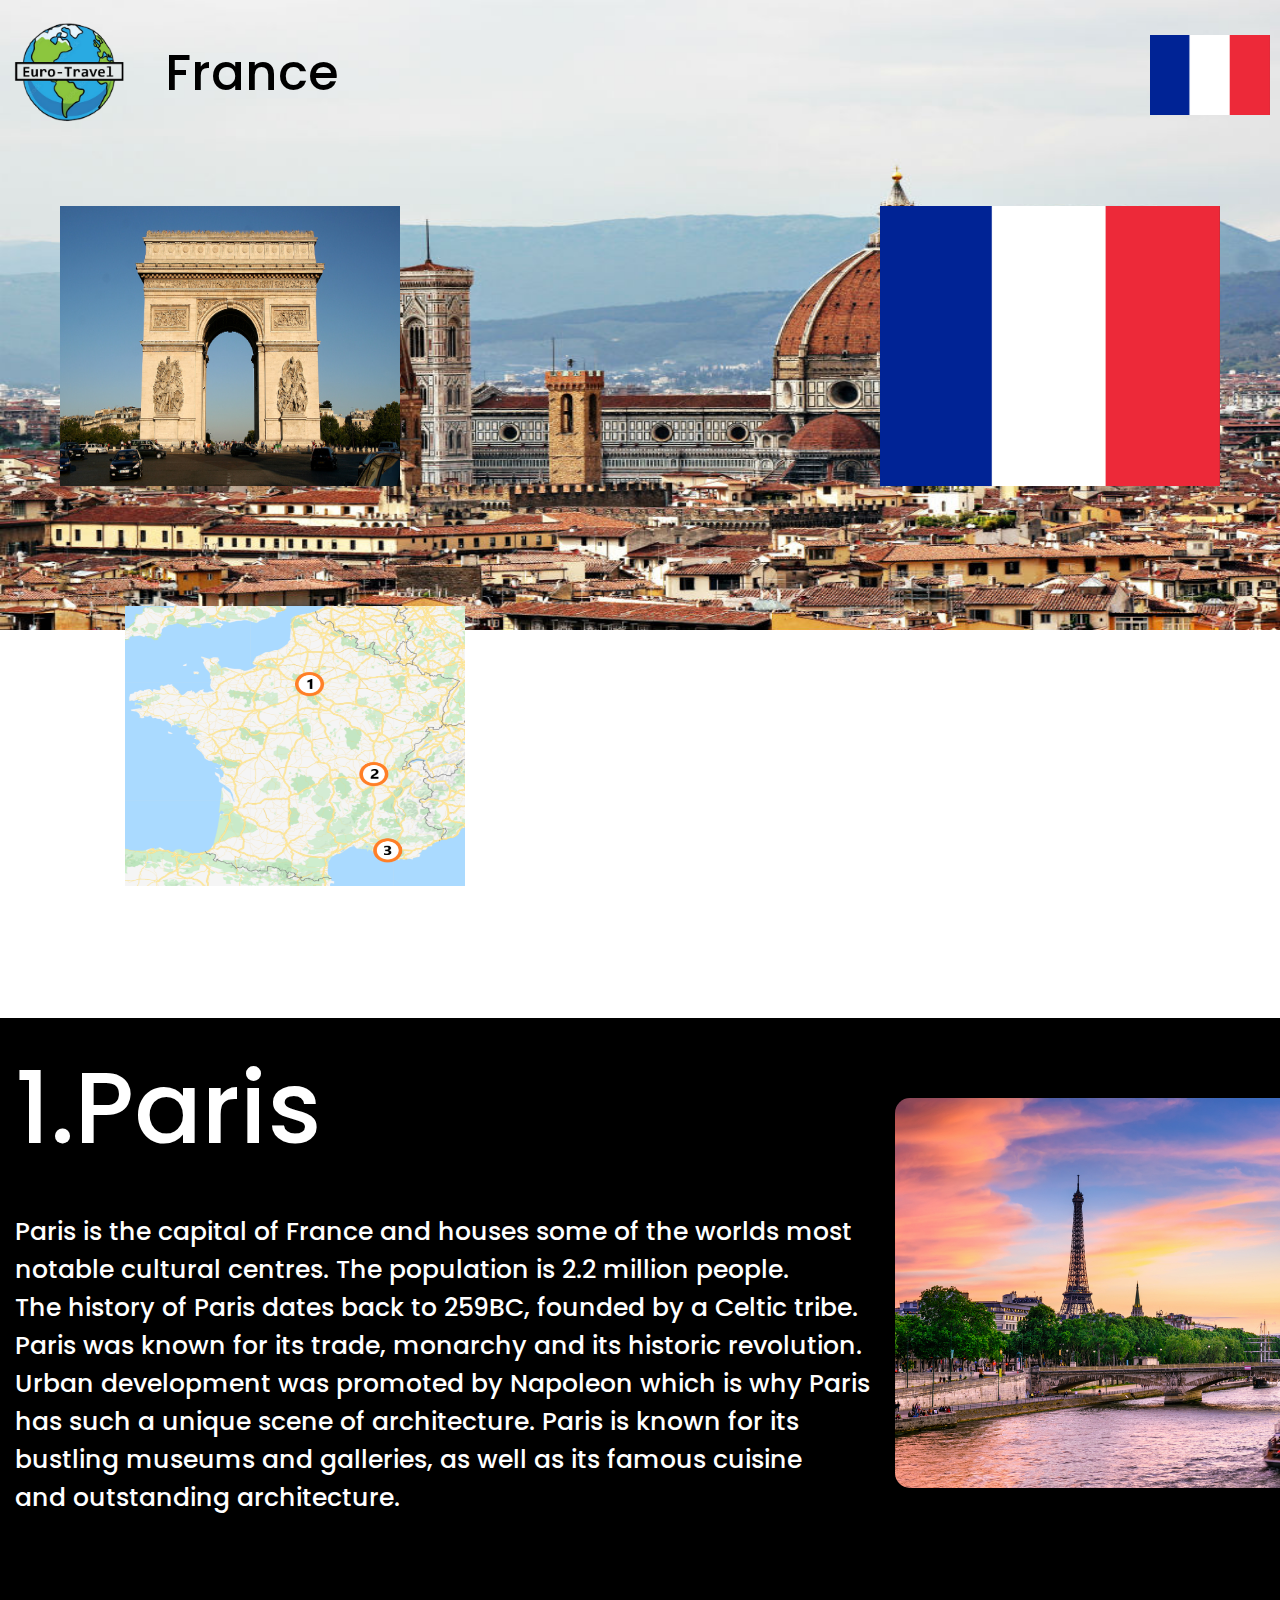
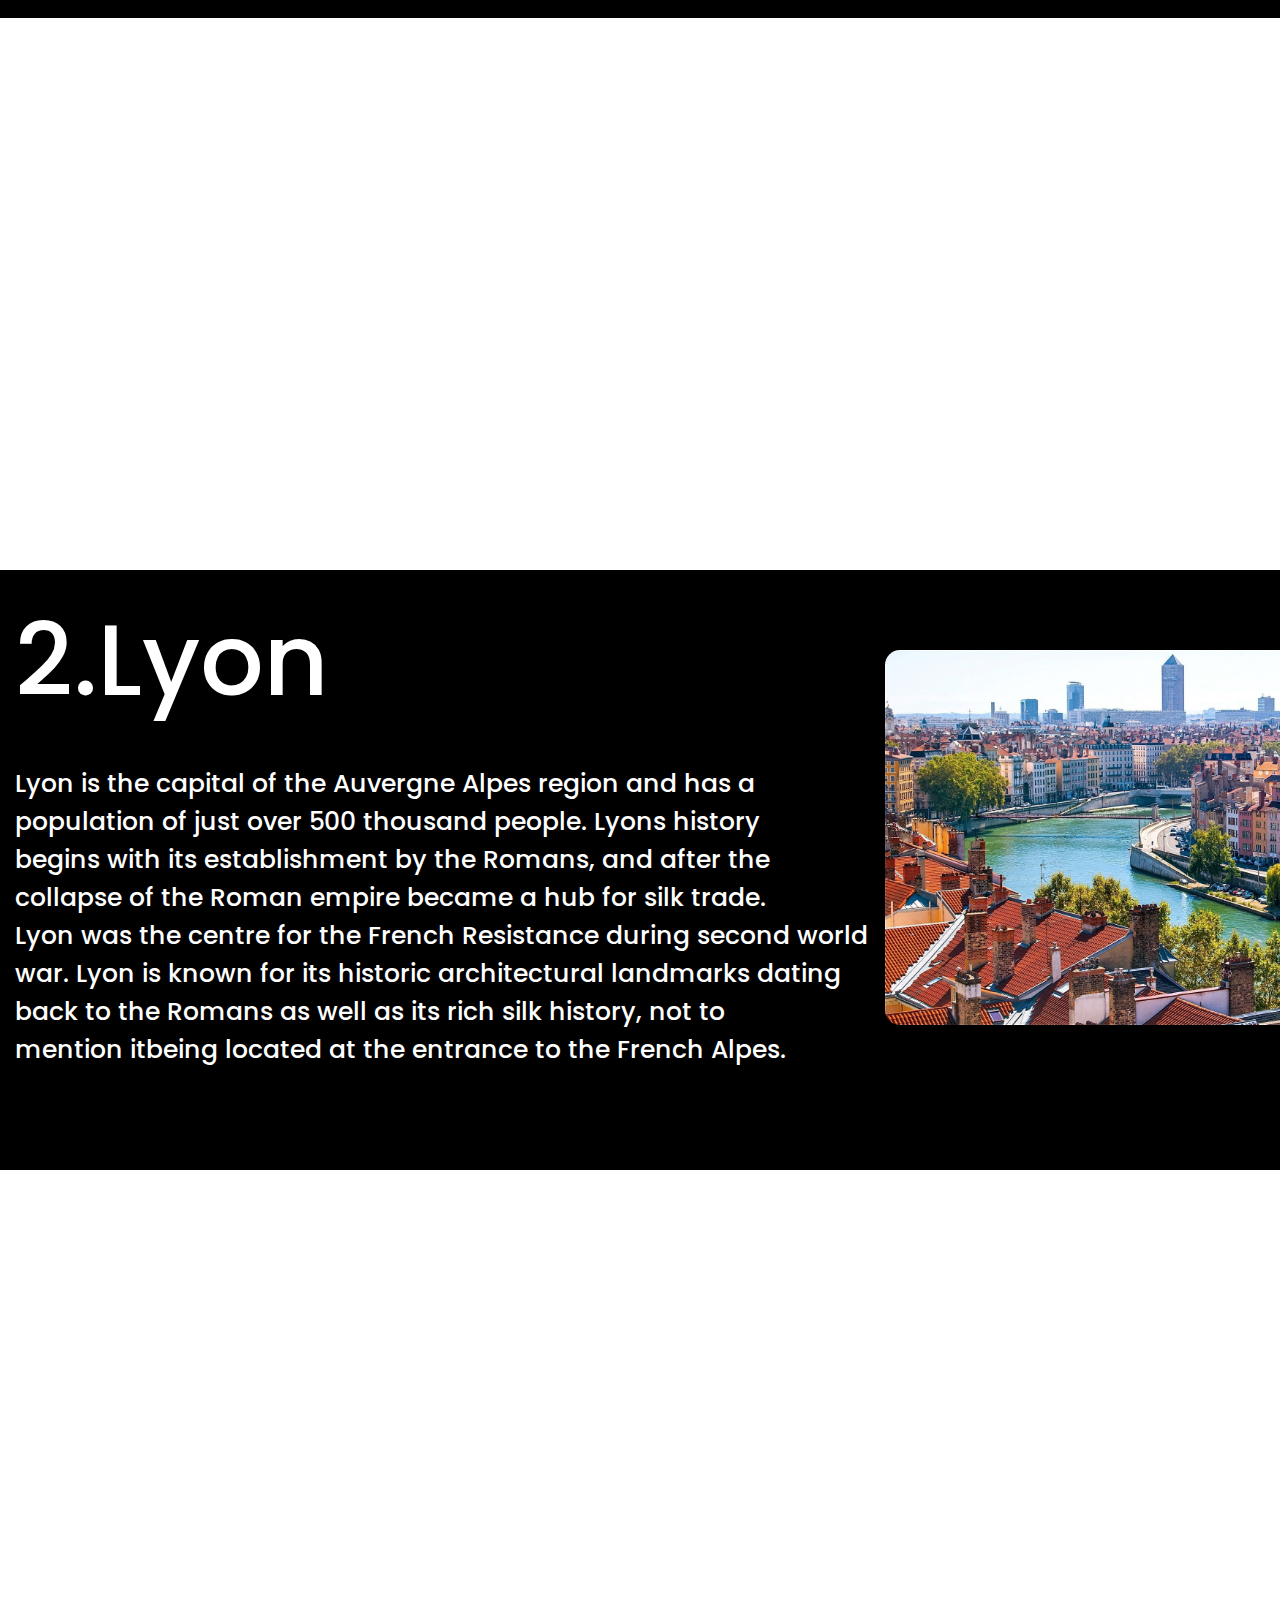
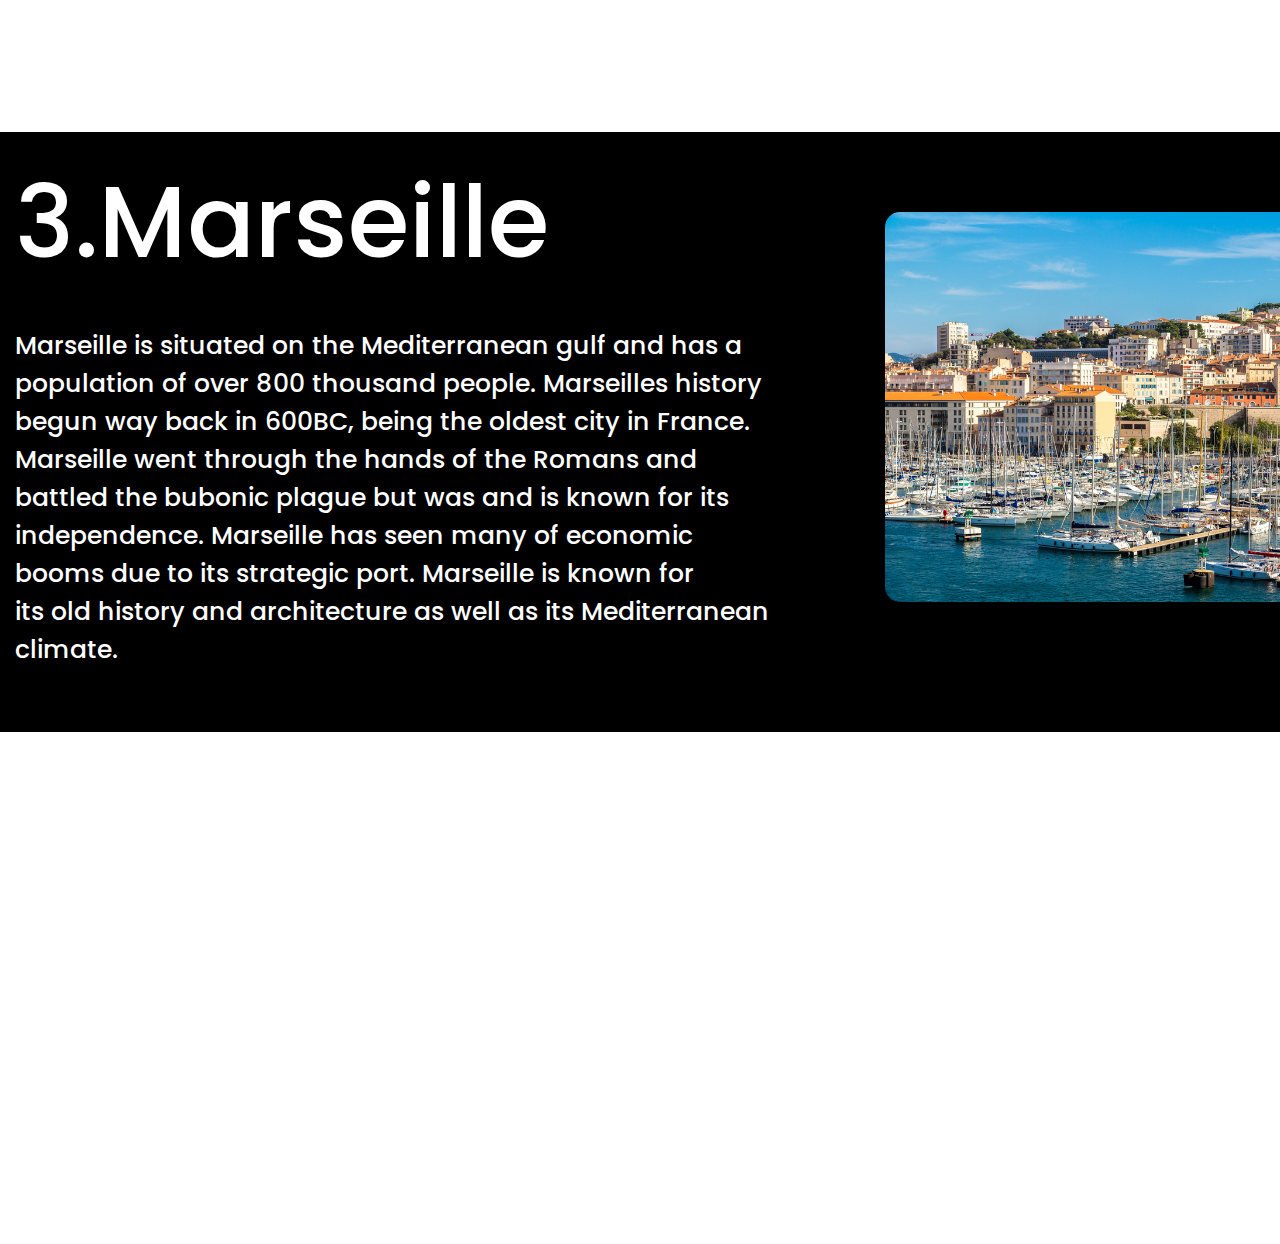
<file: france.html>
<!DOCTYPE html>
<html lang="en">
<head>
    <meta charset="UTF-8">
    <meta http-equiv="X-UA-Compatible" content="IE=edge">
    <meta name="viewport" content="width=device-width, initial-scale=1.0">
    <link rel="stylesheet" href="./main.css">
    <title>Main Website</title>
</head>
<body>
 

 <header class="site-header">
   <div class="site-identity1">
     <a href="#"><img src="./France-flag.png"> </a></div>
       <div class="site-identity">  
         <a href="#"><img src="./hwet.png"> </a>
           <h1><a href="#">France</a></h1>
         </div>  
       </header>


 <div class="cover">
   <img src="./France-flag.png"alt="French Flag">
 </div>


 <div class="middle">
   <img src="./Arc_de_triomphe_Paris.jpg"alt="Arc De Triomphe">
 </div>


 <div class="column">
   <img src="./F.png" alt="Map of France">
 </div>
    

 <div id="rectangle">
   <h3> 1.Paris </h3>
     <p> Paris is the capital of France and houses some of the worlds most <br>notable cultural centres. The population is 2.2 million people.
     <br>The history of Paris dates back to 259BC, founded by a Celtic tribe. <br>Paris was known for its trade, monarchy and its historic revolution. <br>Urban development was promoted by Napoleon which is why Paris 
     <br>has such a unique scene of architecture. Paris is known for its <br>bustling museums and galleries, as well as its famous cuisine
     <br> and outstanding architecture.</p>
 </div>


 <div class="cover1">
   <img src="./Paris-event-profile-pic-2020-2-1.jpg" alt="Paris Landscape">
 </div>


 <div class="map1">
   <iframe 
     src="https://www.google.com/maps/embed?pb=!1m18!1m12!1m3!1d83998.9541068587!2d2.2769953225117887!3d48.85883363935366!2m3!1f0!2f0!3f0!3m2!1i1024!2i768!4f13.1!3m3!1m2!1s0x47e66e1f06e2b70f%3A0x40b82c3688c9460!2sParis%2C%20France!5e0!3m2!1sen!2suk!4v1636062219654!5m2!1sen!2suk" width="1400" height="450" style="border:0;" allowfullscreen="" loading="lazy"></iframe>
     </div>


 <div class="rectangle1">
   <h3> 2.Lyon </h3>
     <p> Lyon is the capital of the Auvergne Alpes region and has a <br>population of just over 500 thousand people. Lyons history <br>begins with its establishment by the Romans, and after the <br>collapse of the Roman empire became a hub for silk trade. <br>Lyon was the centre for the French Resistance during second world <br>war. Lyon is known for its historic architectural landmarks dating <br>back to the Romans as well as its rich silk history, not to <br>mention itbeing located at the entrance to the French Alpes.</p>
   </div>
    
   
 <div class="cover2">
   <img src="./lyonf.jpg" alt="Lyon River">
 </div>

 
 <div class="map2">
   <iframe 
     src="https://www.google.com/maps/embed?pb=!1m18!1m12!1m3!1d89077.1718399261!2d4.765090134693754!3d45.75792930278194!2m3!1f0!2f0!3f0!3m2!1i1024!2i768!4f13.1!3m3!1m2!1s0x47f4ea516ae88797%3A0x408ab2ae4bb21f0!2sLyon%2C%20France!5e0!3m2!1sen!2suk!4v1636068464488!5m2!1sen!2suk" width="1400" height="450" style="border:0;" allowfullscreen="" loading="lazy"></iframe>   
   </div>
   
   
 <div class="rectangle2">
   <h3> 3.Marseille </h3>
     <p> Marseille is situated on the Mediterranean gulf and has a <br>population of over 800 thousand people. Marseilles history <br>begun way back in 600BC, being the oldest city in France. <br>Marseille went through the hands of the Romans and <br>battled the bubonic plague but was and is known for its <br>independence. Marseille has seen many of economic <br>booms due to its strategic port. Marseille is known for <br>its old history and architecture as well as its Mediterranean <br>climate.</p>
   </div>
    

 <div class="cover3">
   <img src="./Marseille-other_European_Capitals.jpg" alt="Marseille Hill">
 </div>
 
  
 <div class="map3">
   <iframe 
     src="https://www.google.com/maps/embed?pb=!1m18!1m12!1m3!1d185895.913347084!2d5.2405638206110154!3d43.28025982970366!2m3!1f0!2f0!3f0!3m2!1i1024!2i768!4f13.1!3m3!1m2!1s0x12c9bf4344da5333%3A0x40819a5fd970220!2sMarseille%2C%20France!5e0!3m2!1sen!2suk!4v1636068563093!5m2!1sen!2suk" width="1400" height="450" style="border:0;" allowfullscreen="" loading="lazy"><iframe>       
   </div>


</body>
</html>
</file>
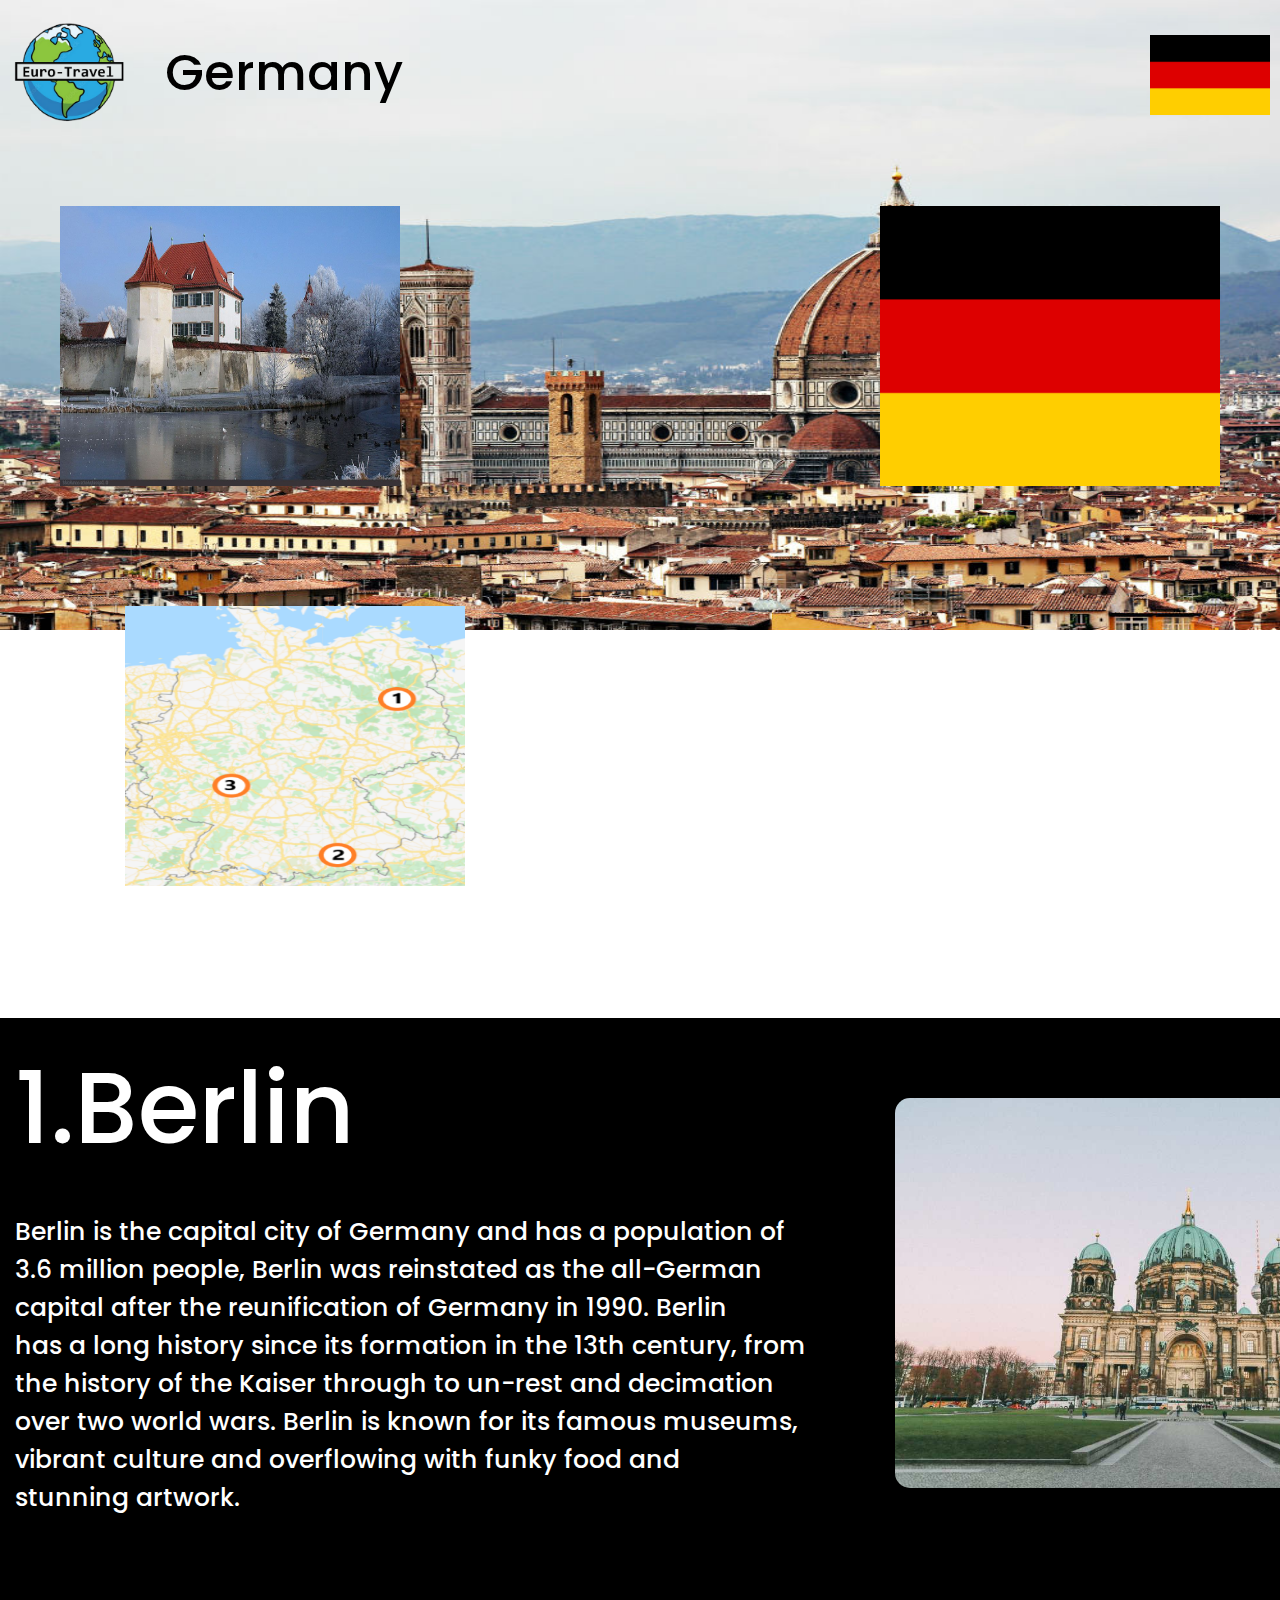
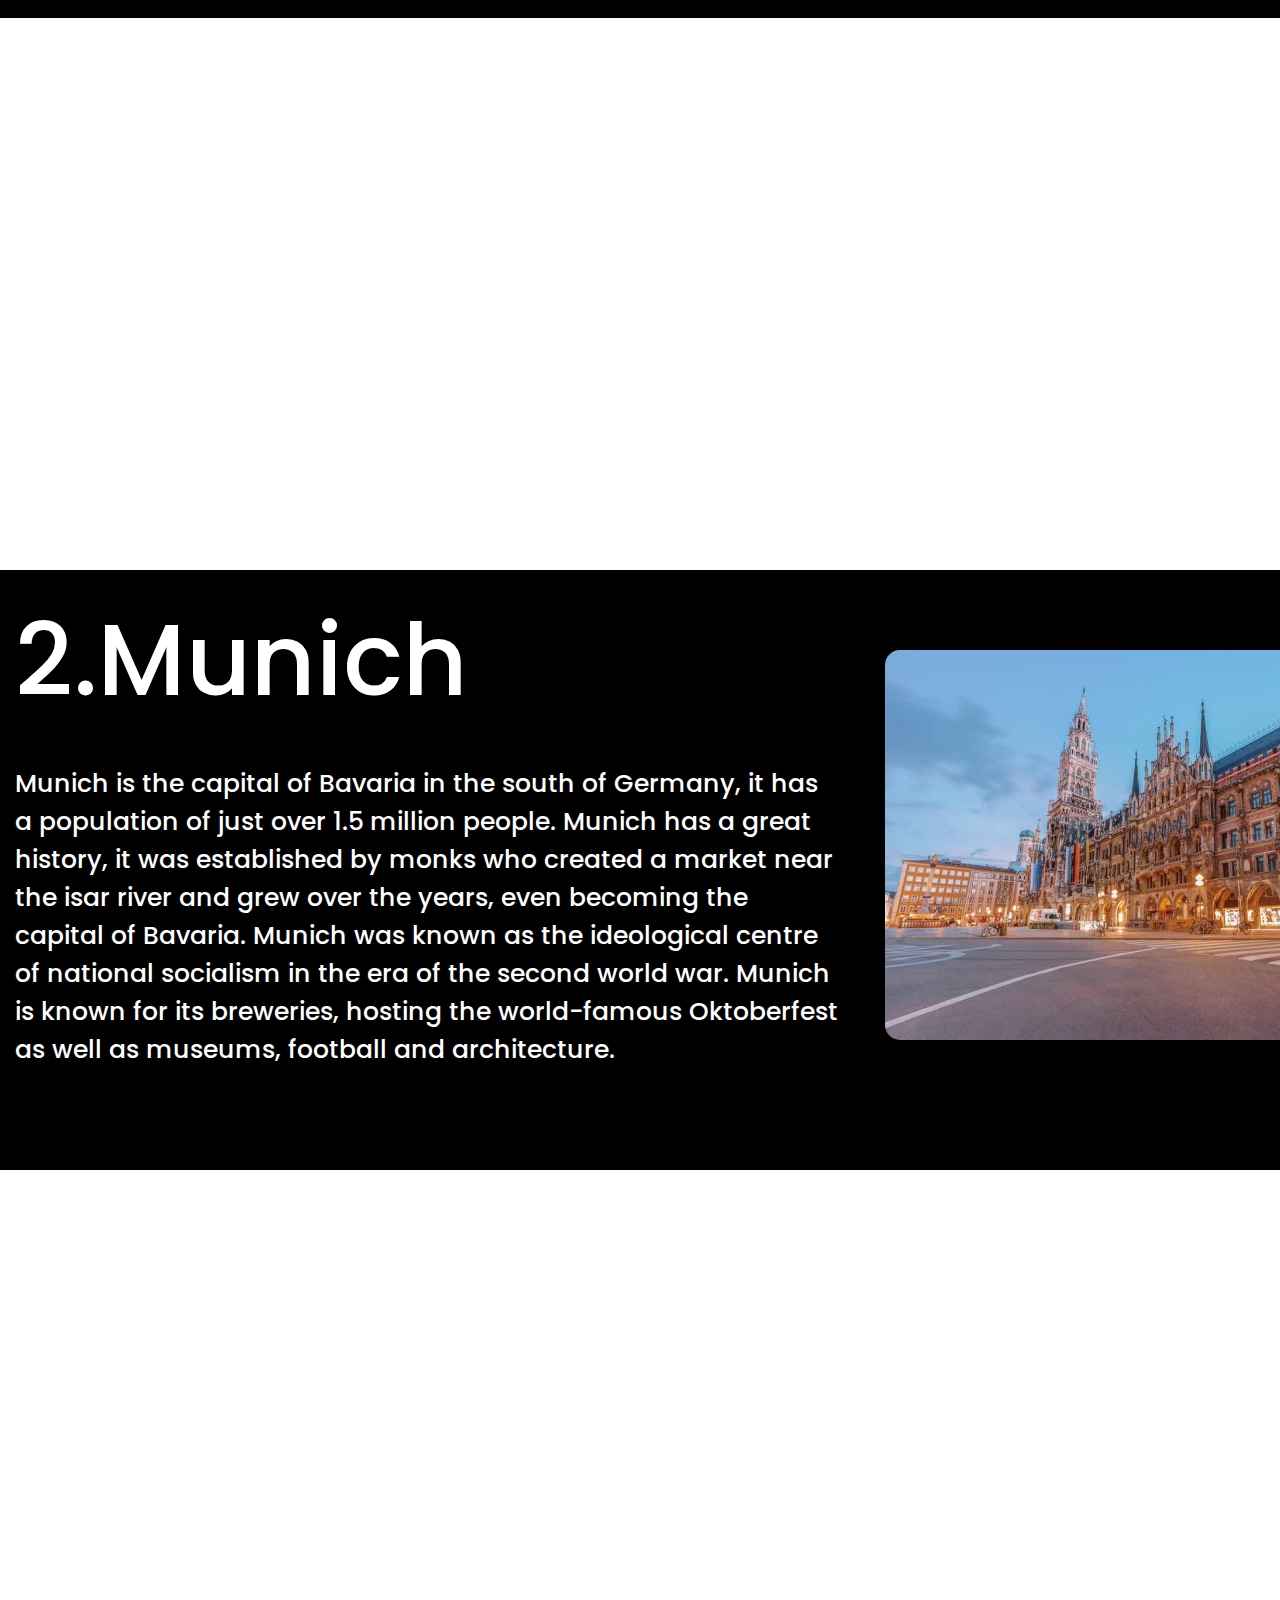
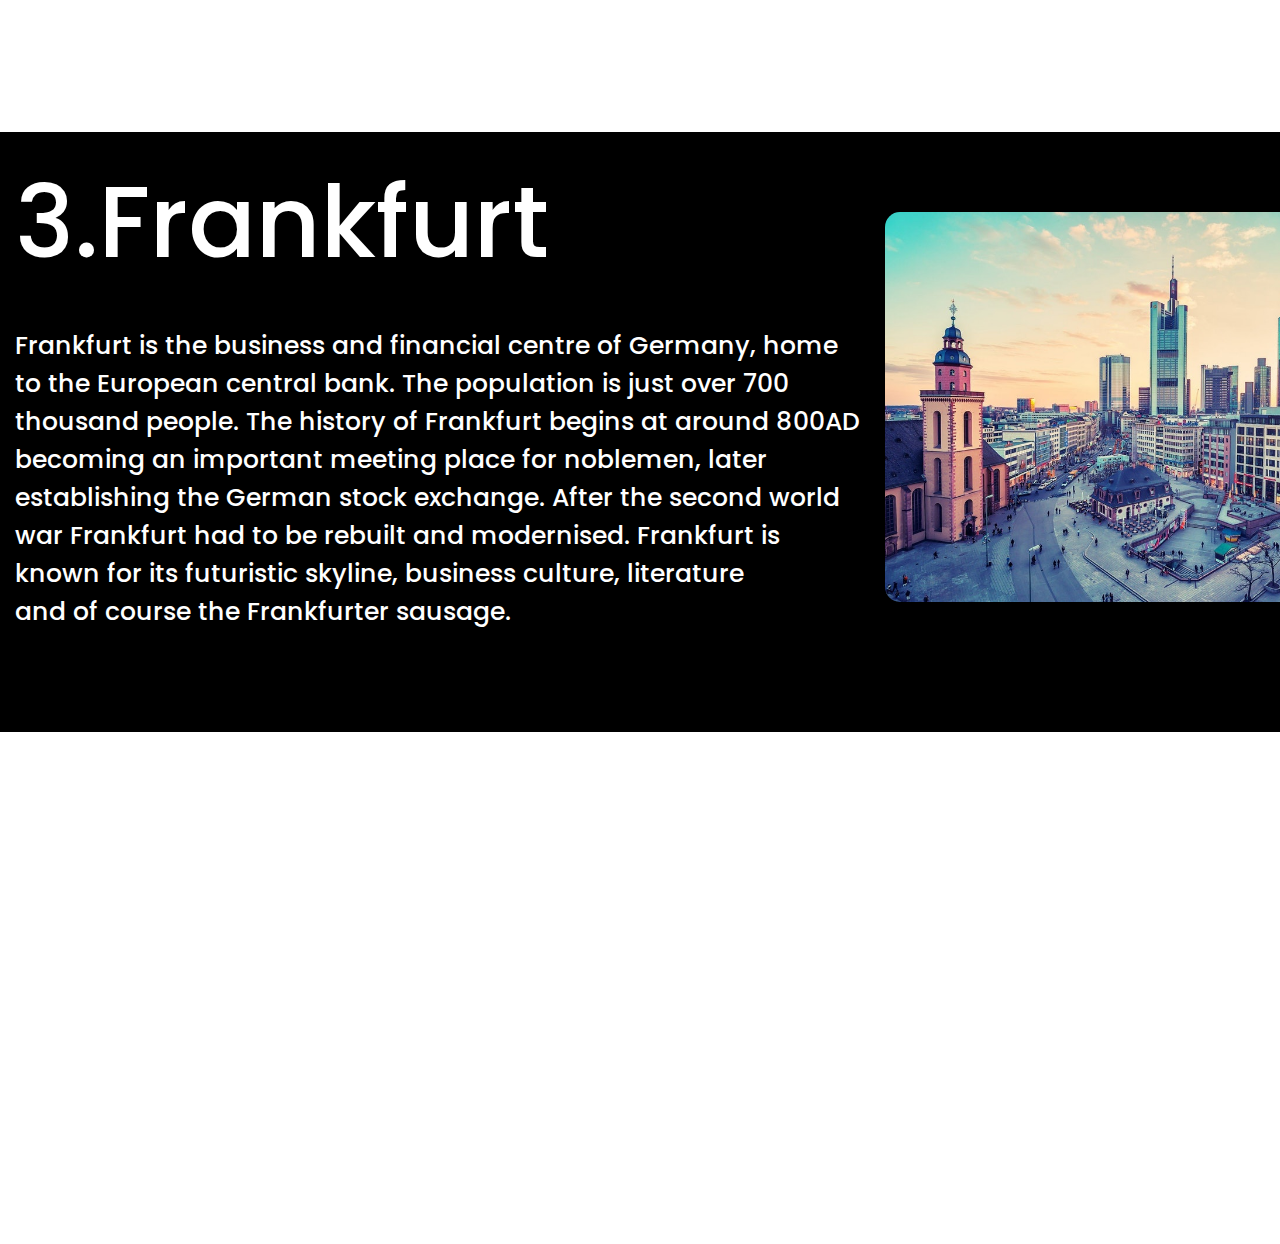
<file: germany.html>
<!DOCTYPE html>
<html lang="en">
<head>
    <meta charset="UTF-8">
    <meta http-equiv="X-UA-Compatible" content="IE=edge">
    <meta name="viewport" content="width=device-width, initial-scale=1.0">
    <link rel="stylesheet" href="./main.css">
    <title>Main Website</title>
</head>
<body>

 
 <header class="site-header">
   <div class="site-identity1">
     <a href="#"><img src="./Germany-flag.png"> </a></div>
       <div class="site-identity">  
         <a href="#"><img src="./hwet.png"> </a>
         <h1><a href="#">Germany</a></h1>
         </div>  
       </header>


      <div class="cover">
        <img src="./Germany-flag.png"alt="German Flag">
      </div>
     
     
      <div class="middle">
        <img src="./c71f283429b8d467a2d0c26edc8018d9.jpg"alt="German Nature">
      </div>
     
     
      <div class="column">
        <img src="./G.png" alt="Map of Germany">
      </div>
         


 <div id="rectangle">
   <h3> 1.Berlin </h3>
     <p> Berlin is the capital city of Germany and has a population of <br>3.6 million people, Berlin was reinstated as the all-German <br>capital after the reunification of Germany in 1990. Berlin <br>has a long history since its formation in the 13th century, from <br>the history of the Kaiser through to un-rest and decimation <br>over two world wars. Berlin is known for its famous museums, <br>vibrant culture and overflowing with funky food and <br>stunning artwork.</p>
 </div>


 <div class="cover1">
   <img src="./IMG_3795.jpg" alt="Berlin Landscape">
 </div>


 <div class="map1">
   <iframe 
       src="https://www.google.com/maps/embed?pb=!1m18!1m12!1m3!1d310846.42018152814!2d13.14455159821306!3d52.50651326574092!2m3!1f0!2f0!3f0!3m2!1i1024!2i768!4f13.1!3m3!1m2!1s0x47a84e373f035901%3A0x42120465b5e3b70!2sBerlin%2C%20Germany!5e0!3m2!1sen!2suk!4v1636070004264!5m2!1sen!2suk" width="1400" height="450" style="border:0;" allowfullscreen="" loading="lazy"></iframe>
     </div>



 <div class="rectangle1">
   <h3> 2.Munich </h3>
     <p> Munich is the capital of Bavaria in the south of Germany, it has <br>a population of just over 1.5 million people. Munich has a great <br>history, it was established by monks who created a market near <br>the isar river and grew over the years, even becoming the <br>capital of Bavaria. Munich was known as the ideological centre <br>of national socialism in the era of the second world war. Munich <br>is known for its breweries, hosting the world-famous Oktoberfest <br>as well as museums, football and architecture.</p>
   </div>
    
   
 <div class="cover2">
   <img src="./Hand-Luggage-Only-10-1.jpg" alt="Munich Cathedral">
 </div>

 
 <div class="map2">
   <iframe src="https://www.google.com/maps/embed?pb=!1m18!1m12!1m3!1d170348.01316592636!2d11.401752000894103!3d48.15482564511433!2m3!1f0!2f0!3f0!3m2!1i1024!2i768!4f13.1!3m3!1m2!1s0x479e75f9a38c5fd9%3A0x10cb84a7db1987d!2sMunich%2C%20Germany!5e0!3m2!1sen!2suk!4v1636070544984!5m2!1sen!2suk" width="1400" height="450" style="border:0;" allowfullscreen="" loading="lazy"></iframe>
 </div>


   
   
 <div class="rectangle2">
   <h3> 3.Frankfurt </h3>
     <p> Frankfurt is the business and financial centre of Germany, home <br>to the European central bank. The population is just over 700 <br>thousand people. The history of Frankfurt begins at around 800AD <br>becoming an important meeting place for noblemen, later <br>establishing the German stock exchange. After the second world <br>war Frankfurt had to be rebuilt and modernised. Frankfurt is <br>known for its futuristic skyline, business culture, literature <br>and of course the Frankfurter sausage.</p>
   </div>
    

 <div class="cover3">
   <img src="./Frankfurt_Germany.jpg" alt="Frankfurt Skyline">
 </div>
 
  
 <div class="map3">
   <iframe src="https://www.google.com/maps/embed?pb=!1m18!1m12!1m3!1d163720.87254350545!2d8.49648038253309!3d50.121127741287!2m3!1f0!2f0!3f0!3m2!1i1024!2i768!4f13.1!3m3!1m2!1s0x47bd096f477096c5%3A0x422435029b0c600!2sFrankfurt%2C%20Germany!5e0!3m2!1sen!2suk!4v1636070926702!5m2!1sen!2suk" width="1400" height="450" style="border:0;" allowfullscreen="" loading="lazy"></iframe> 
 </div>

 
</body>
</html>
</file>
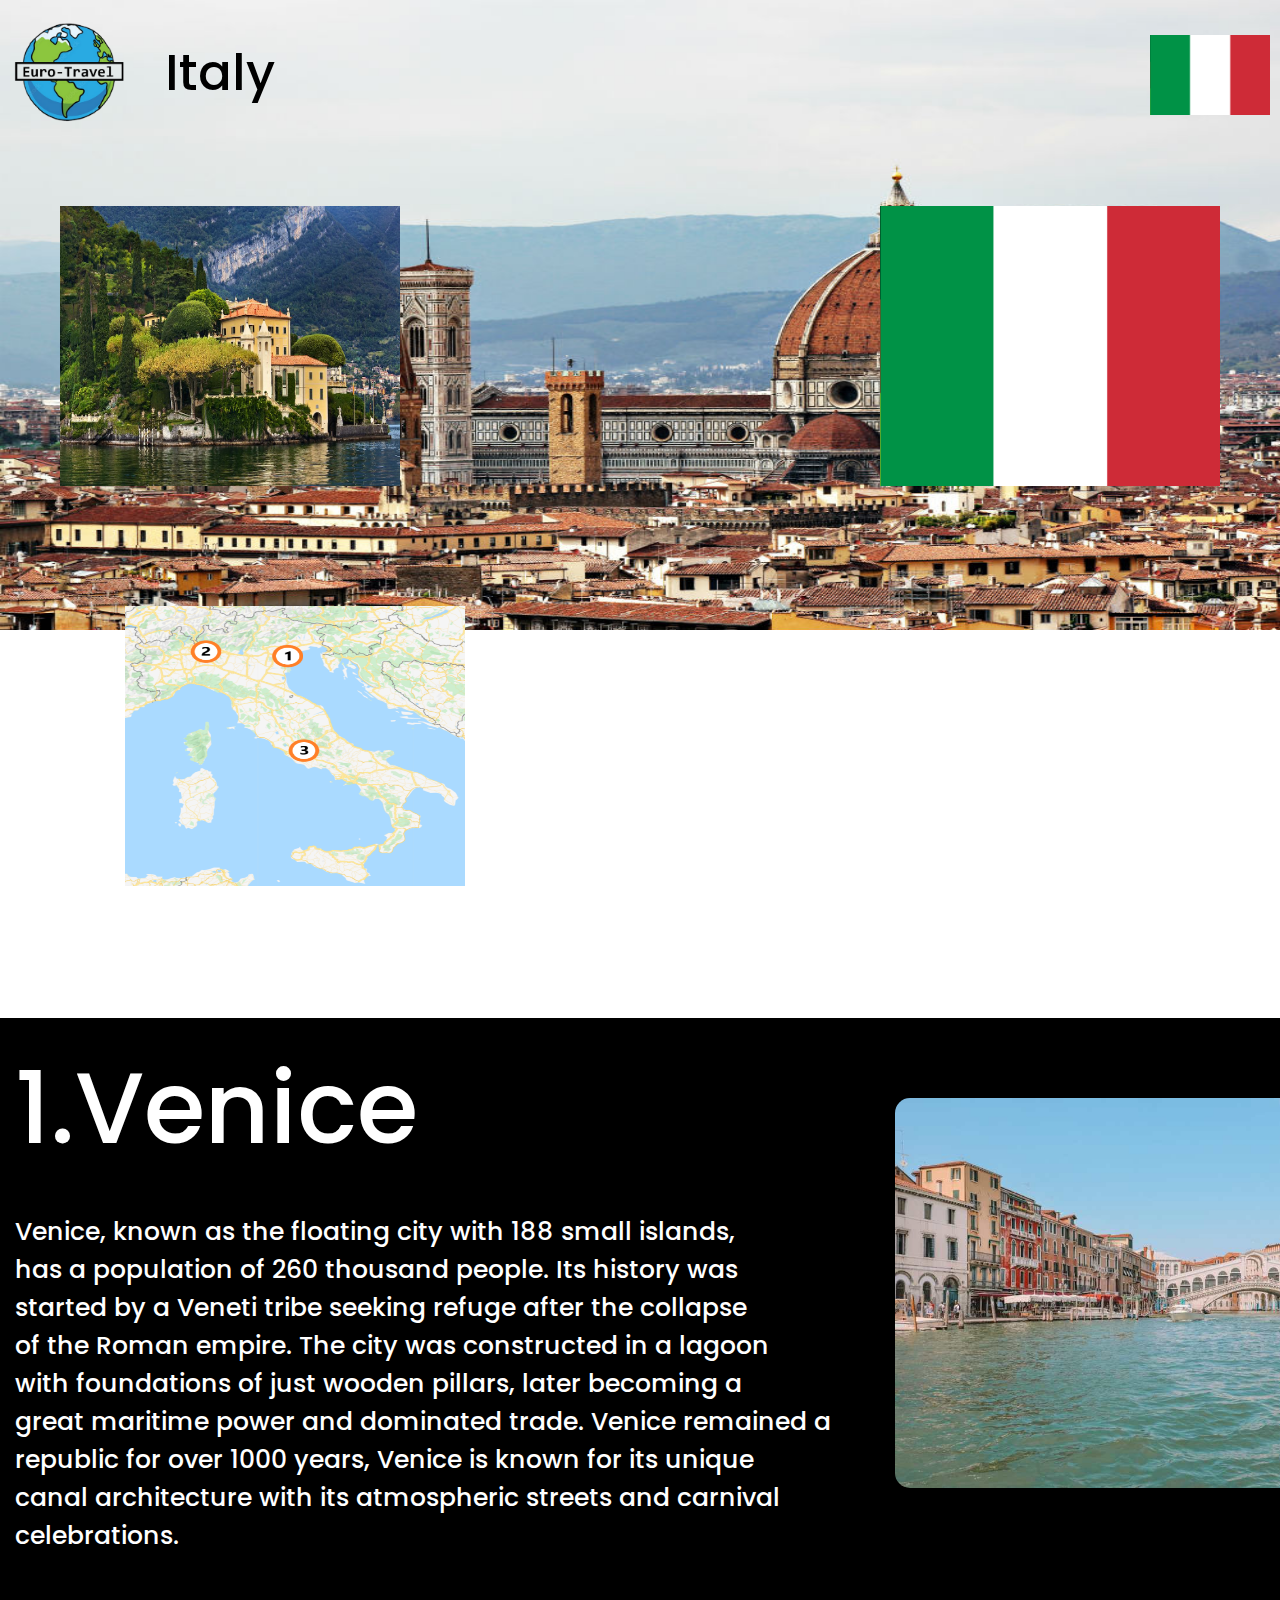
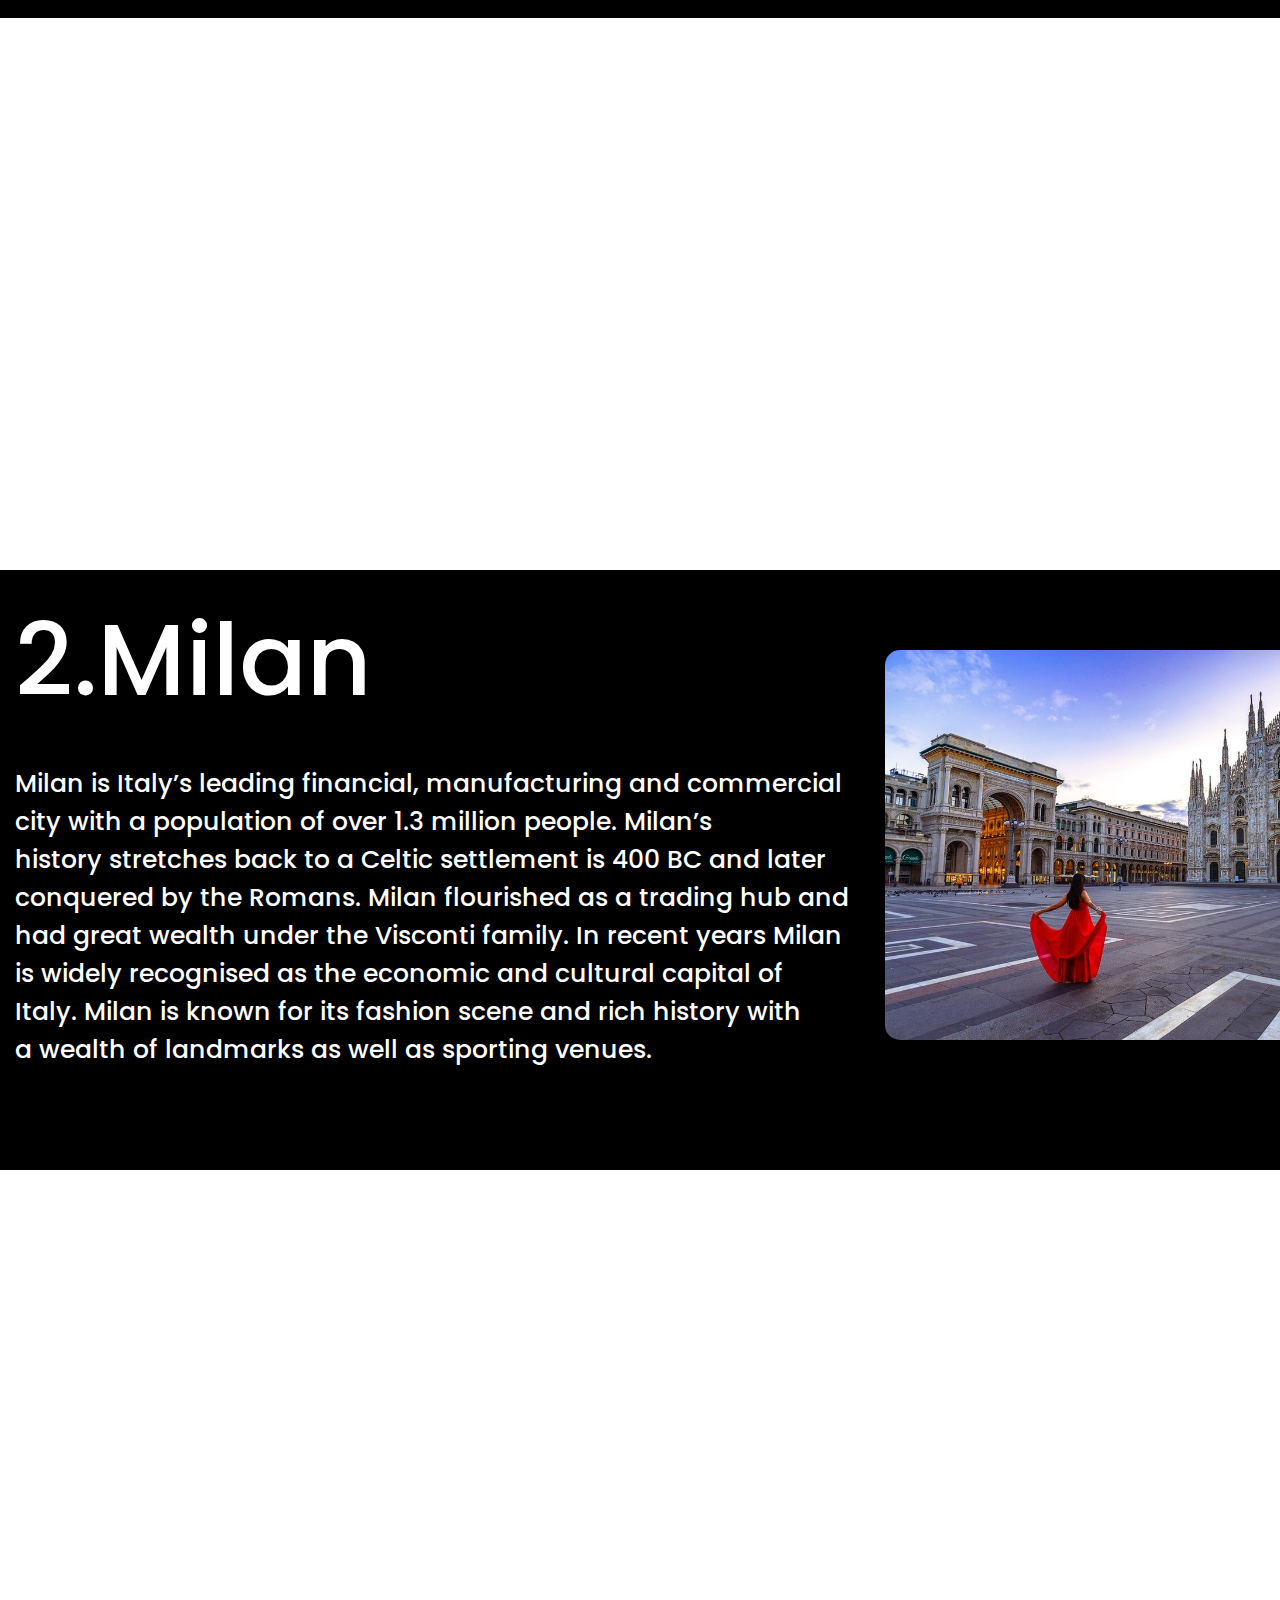
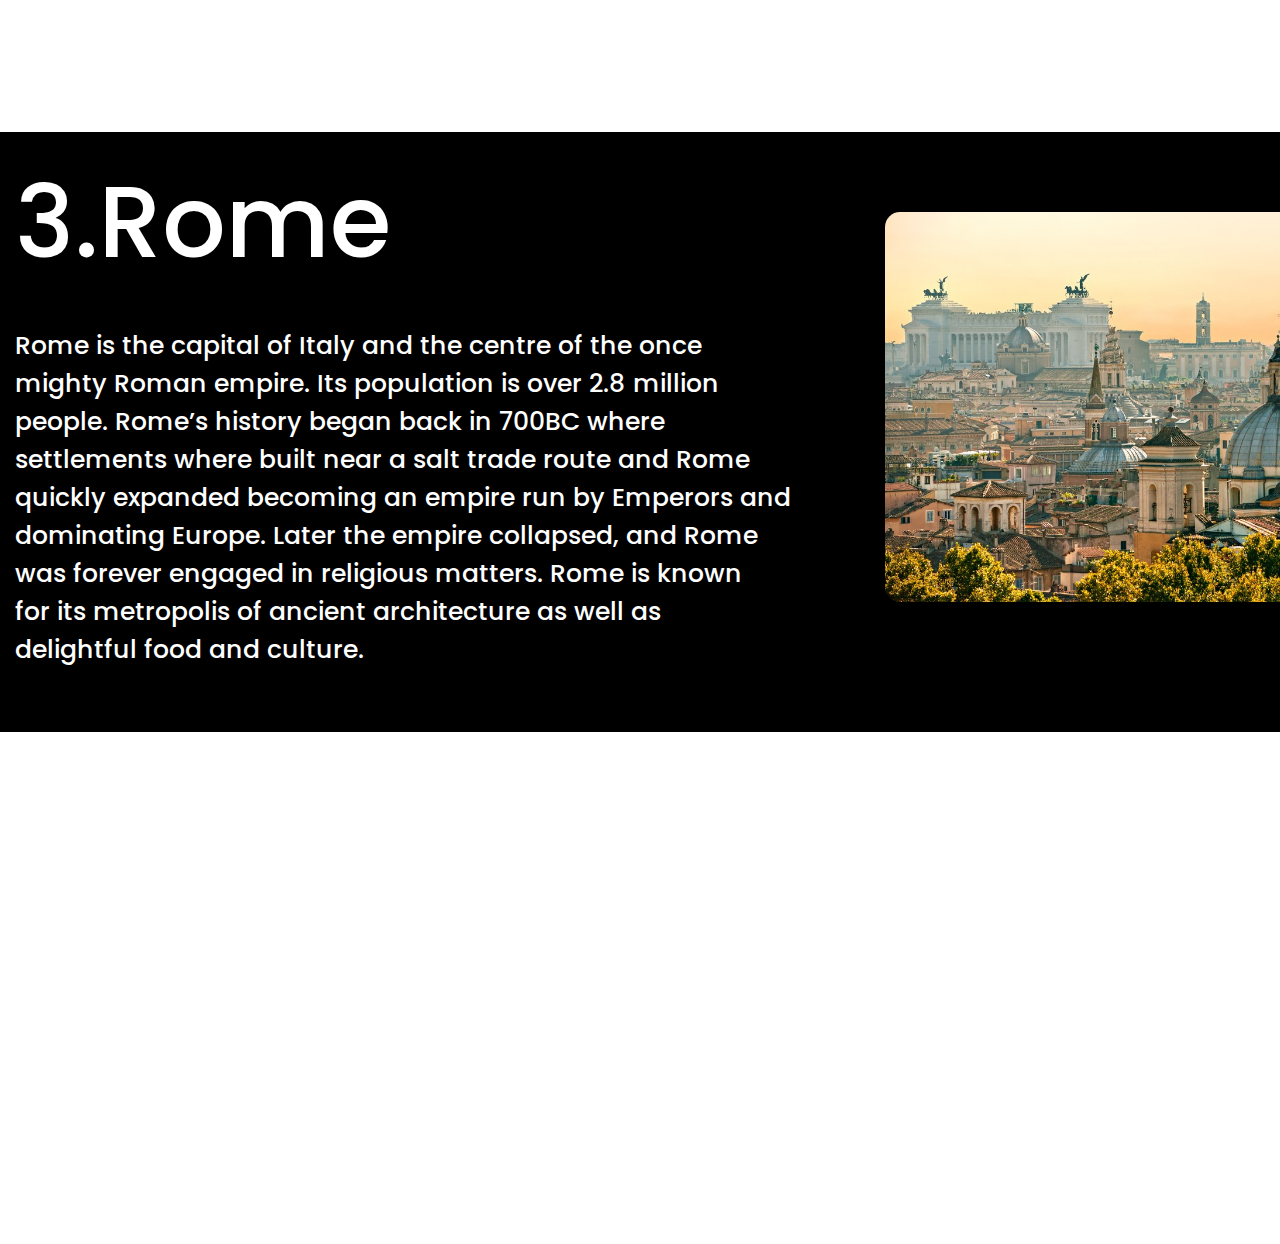
<file: italy.html>
<!DOCTYPE html>
<html lang="en">
<head>
    <meta charset="UTF-8">
    <meta http-equiv="X-UA-Compatible" content="IE=edge">
    <meta name="viewport" content="width=device-width, initial-scale=1.0">
    <link rel="stylesheet" href="./main.css">
    <title>Main Website</title>
</head>
<body>
   
    
    <header class="site-header">
        <div class="site-identity1">
          <a href="#"><img src="./Italy-flag.png"> </a></div>
            <div class="site-identity">  
              <a href="#"><img src="./hwet.png"> </a>
                <h1><a href="#">Italy</a></h1>
              </div>  
            </header>
     
     
            <div class="cover">
              <img src="./Italy-flag.png"alt="Italian Flag">
            </div>
           
           
            <div class="middle">
              <img src="./fed4386272ca1e1a41cc3ddcb5c969b5.jpg"alt="Italian Buildings">
            </div>
           
           
            <div class="column">
              <img src="./I.png" alt="Map of Italy">
            </div>           
     
     
      <div id="rectangle">
        <h3> 1.Venice </h3>
          <p> Venice, known as the floating city with 188 small islands, <br>has a population of 260 thousand people. Its history was <br>started by a Veneti tribe seeking refuge after the collapse <br>of the Roman empire. The city was constructed in a lagoon <br>with foundations of just wooden pillars, later becoming a <br>great maritime power and dominated trade. Venice remained a <br>republic for over 1000 years, Venice is known for its unique <br>canal architecture with its atmospheric streets and carnival <br>celebrations.</p>
      </div>
     
     
      <div class="cover1">
        <img src="./6I9A2450.jpg" alt="Venice Canal">
      </div>
     
     
      <div class="map1">
        <iframe 
          src="https://www.google.com/maps/embed?pb=!1m18!1m12!1m3!1d358560.61753676116!2d12.107147716123077!3d45.40420074570756!2m3!1f0!2f0!3f0!3m2!1i1024!2i768!4f13.1!3m3!1m2!1s0x477eb1daf1d63d89%3A0x7ba3c6f0bd92102f!2sVenice%2C%20Metropolitan%20City%20of%20Venice%2C%20Italy!5e0!3m2!1sen!2suk!4v1636073894629!5m2!1sen!2suk" width="1400" height="450" style="border:0;" allowfullscreen="" loading="lazy"></iframe>
        </div>
     
     
      <div class="rectangle1">
        <h3> 2.Milan </h3>
          <p> Milan is Italy’s leading financial, manufacturing and commercial <br>city with a population of over 1.3 million people. Milan’s <br>history stretches back to a Celtic settlement is 400 BC and later <br>conquered by the Romans. Milan flourished as a trading hub and <br>had great wealth under the Visconti family. In recent years Milan <br>is widely recognised as the economic and cultural capital of <br>Italy. Milan is known for its fashion scene and rich history with <br>a wealth of landmarks as well as sporting venues.</p>
        </div>
         
        
      <div class="cover2">
        <img src="./mDReqI.jpg" alt="Milan Cathedral">
      </div>
     
      
      <div class="map2">
        <iframe 
          src="https://www.google.com/maps/embed?pb=!1m18!1m12!1m3!1d89547.26437714952!2d9.107692273167284!3d45.462712448076!2m3!1f0!2f0!3f0!3m2!1i1024!2i768!4f13.1!3m3!1m2!1s0x4786c1493f1275e7%3A0x3cffcd13c6740e8d!2sMilan%2C%20Metropolitan%20City%20of%20Milan%2C%20Italy!5e0!3m2!1sen!2suk!4v1636078642684!5m2!1sen!2suk" width="1400" height="450" style="border:0;" allowfullscreen="" loading="lazy"></iframe>   
        </div>
        
        
      <div class="rectangle2">
        <h3> 3.Rome </h3>
          <p> Rome is the capital of Italy and the centre of the once <br>mighty Roman empire. Its population is over 2.8 million <br>people. Rome’s history began back in 700BC where <br>settlements where built near a salt trade route and Rome <br>quickly expanded becoming an empire run by Emperors and <br>dominating Europe. Later the empire collapsed, and Rome <br>was forever engaged in religious matters. Rome is known <br>for its metropolis of ancient architecture as well as <br>delightful food and culture.</p>
        </div>
         
     
      <div class="cover3">
        <img src="./romea.jpg" alt="Landscape of Rome">
      </div>
      
       
      <div class="map3">
        <iframe 
          src="https://www.google.com/maps/embed?pb=!1m18!1m12!1m3!1d190029.0177352116!2d12.395913162662694!3d41.909985972814276!2m3!1f0!2f0!3f0!3m2!1i1024!2i768!4f13.1!3m3!1m2!1s0x132f6196f9928ebb%3A0xb90f770693656e38!2sRome%2C%20Metropolitan%20City%20of%20Rome%2C%20Italy!5e0!3m2!1sen!2suk!4v1636079150336!5m2!1sen!2suk" width="1400" height="450" style="border:0;" allowfullscreen="" loading="lazy"></iframe>     
        </div>    


</body>
</html>
</file>
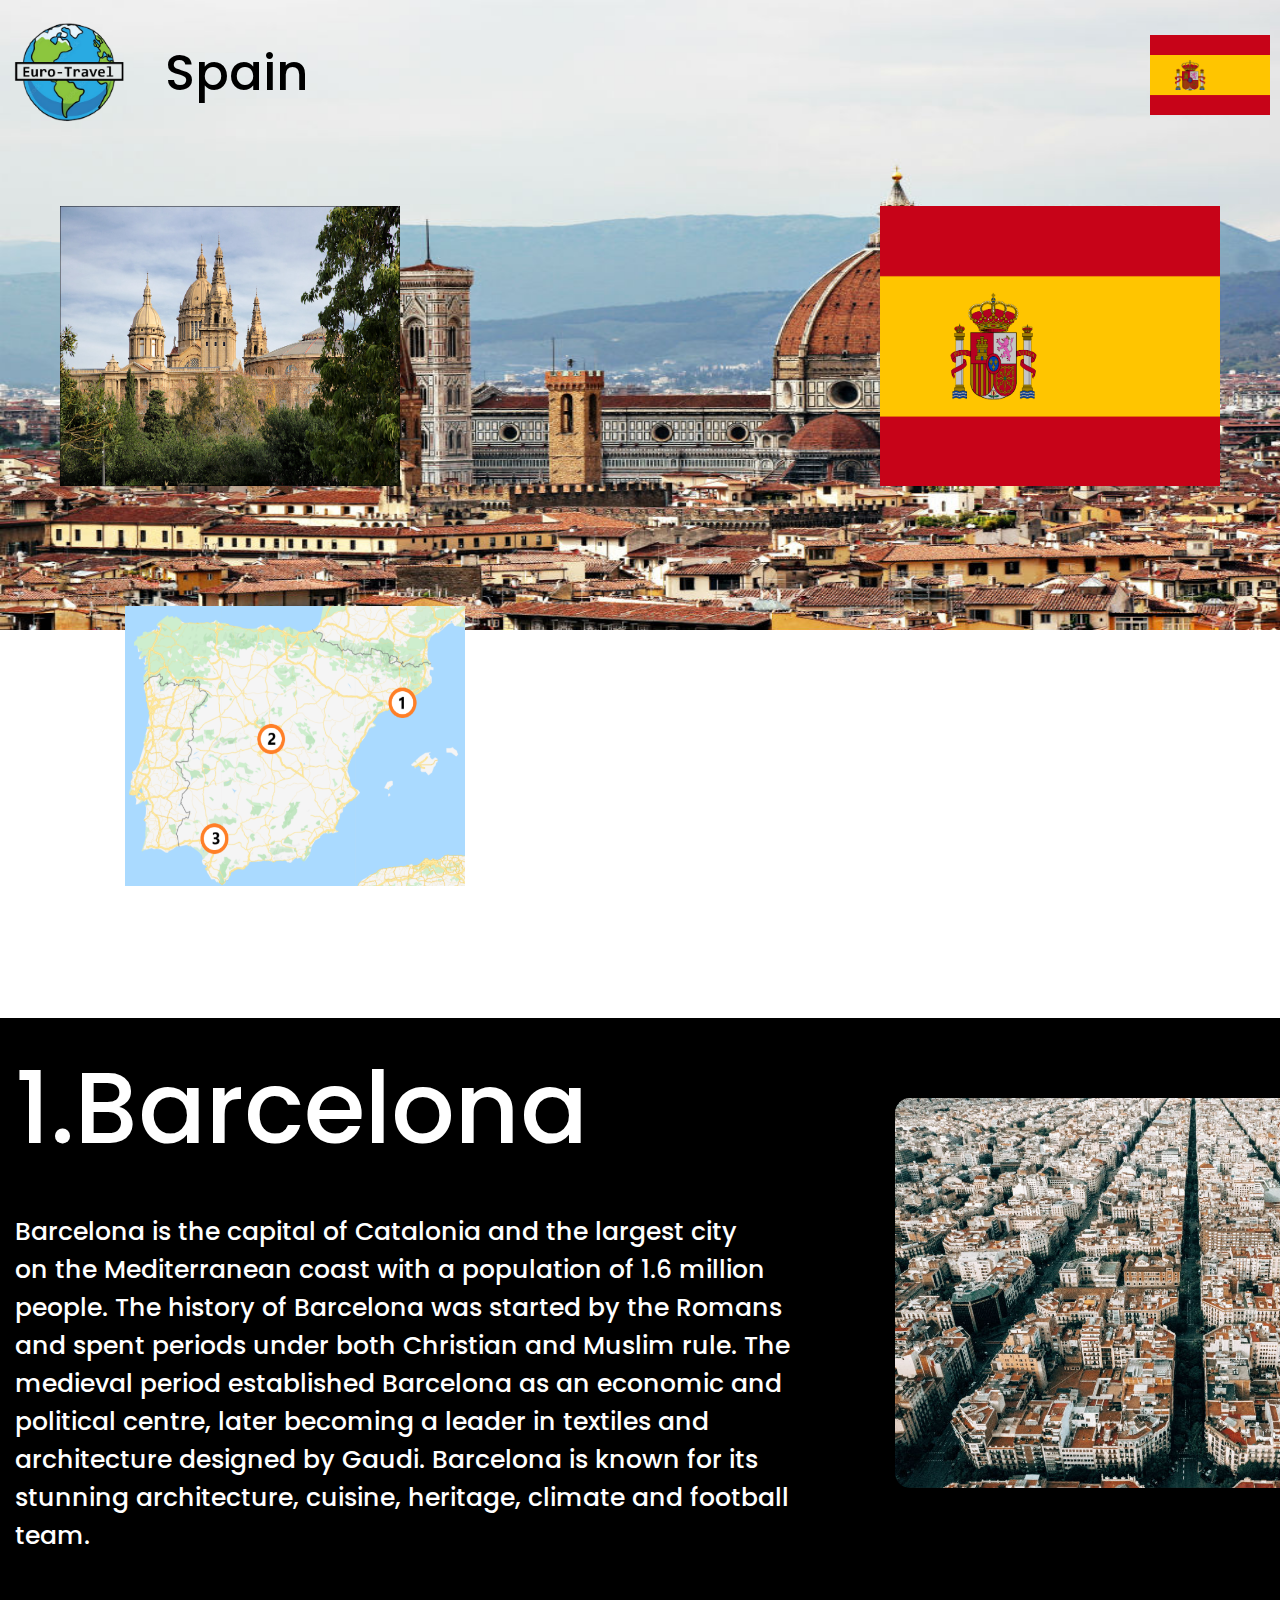
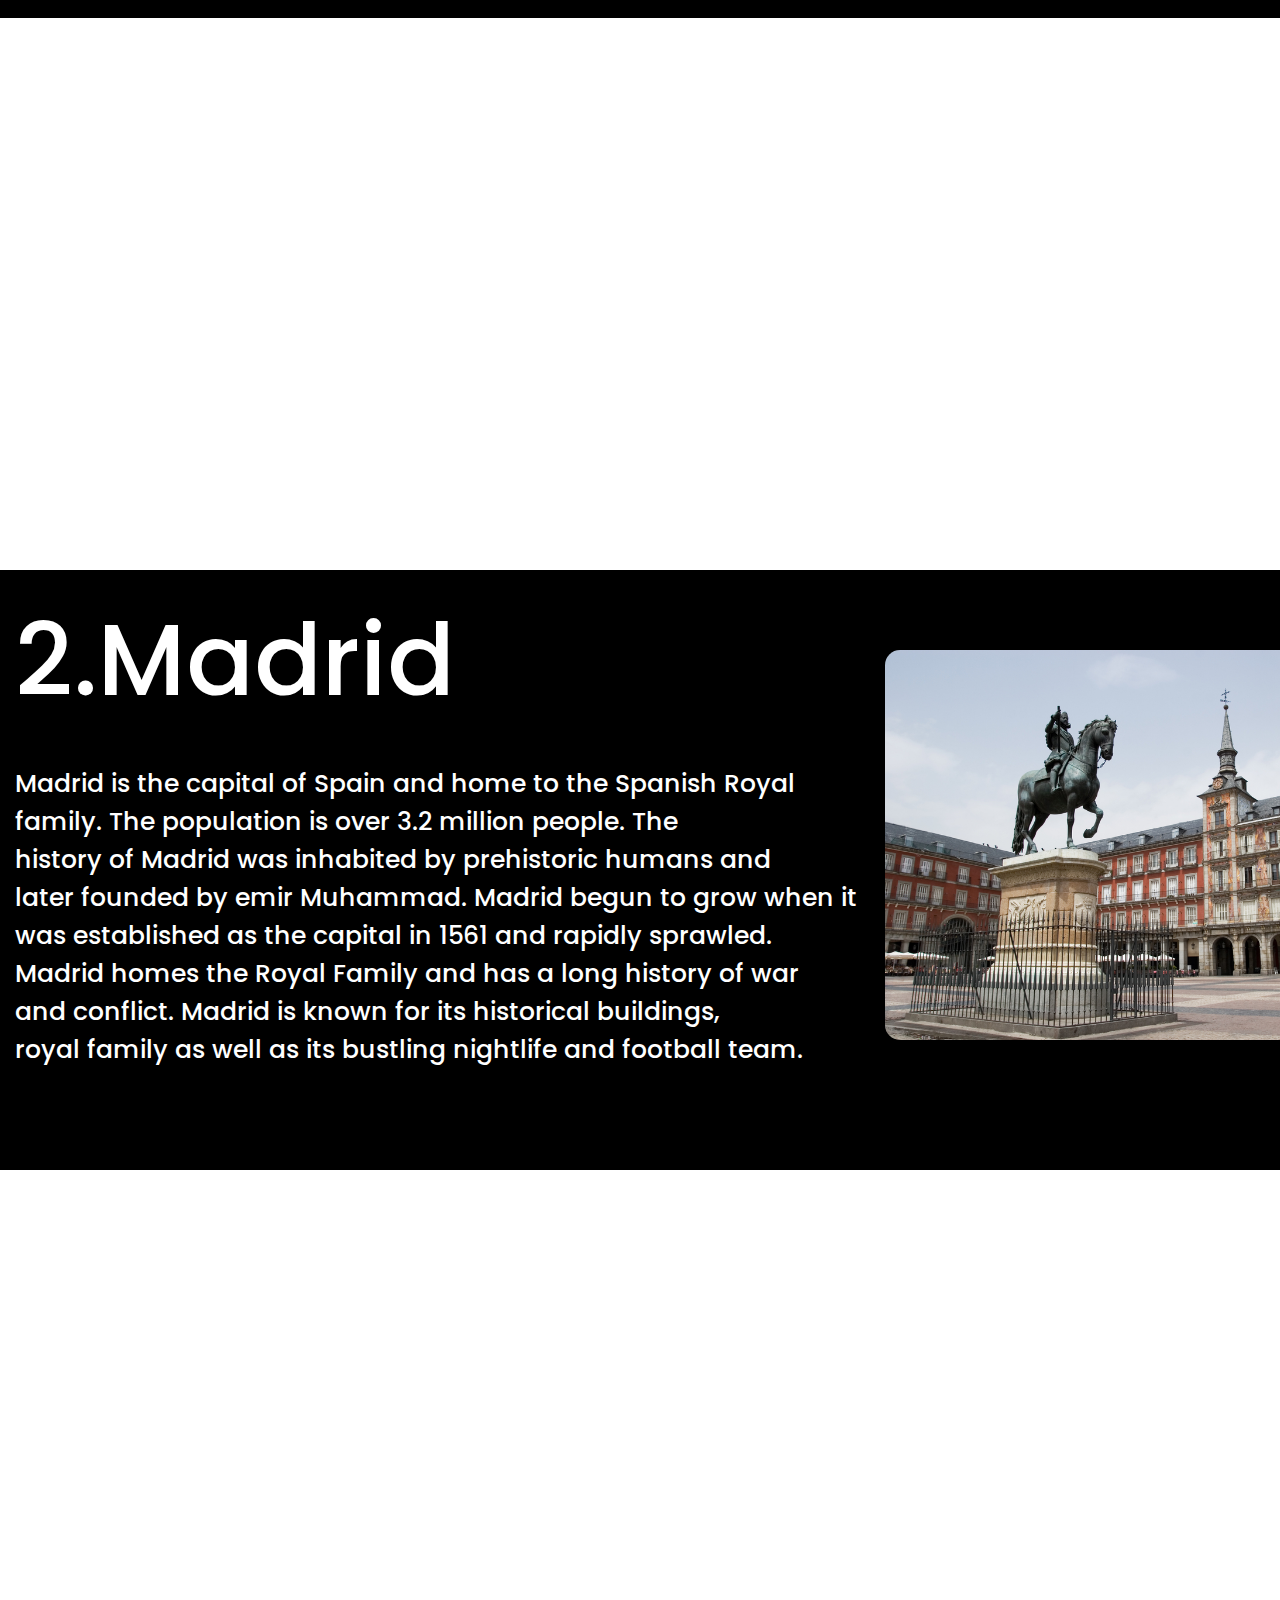
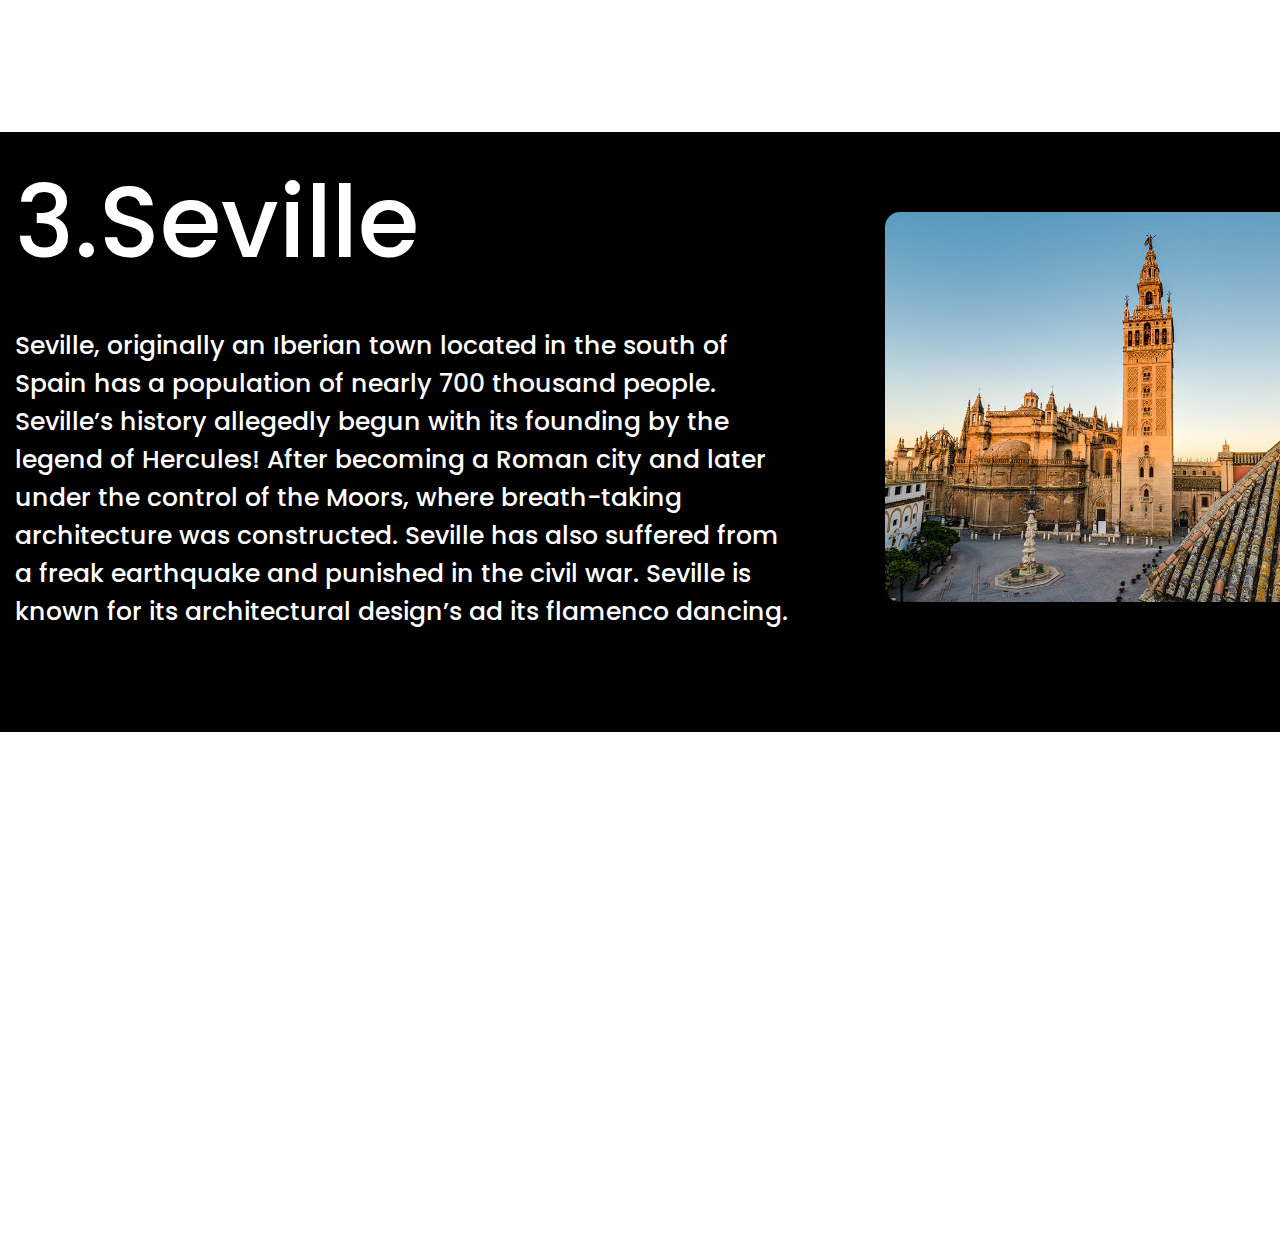
<file: spain.html>
<!DOCTYPE html>
<html lang="en">
<head>
    <meta charset="UTF-8">
    <meta http-equiv="X-UA-Compatible" content="IE=edge">
    <meta name="viewport" content="width=device-width, initial-scale=1.0">
    <link rel="stylesheet" href="./main.css">
    <title>Main Website</title>
</head>
<body>


    <header class="site-header">
        <div class="site-identity1">
          <a href="#"><img src="./Spain-flag.png"> </a></div>
            <div class="site-identity">  
              <a href="#"><img src="./hwet.png"> </a>
                <h1><a href="#">Spain</a></h1>
              </div>  
            </header>
     
     
            <div class="cover">
              <img src="./Spain-flag.png"alt="Spanish Flag">
            </div>
           
           
            <div class="middle">
              <img src="./36427358763_ae8e9136cc_b.jpg"alt="Spanish Landscape">
            </div>
           
           
            <div class="column">
              <img src="./S.png" alt="Map of Spain">
            </div>
               
     
     
      <div id="rectangle">
        <h3> 1.Barcelona </h3>
          <p> Barcelona is the capital of Catalonia and the largest city <br>on the Mediterranean coast with a population of 1.6 million <br>people. The history of Barcelona was started by the Romans <br>and spent periods under both Christian and Muslim rule. The <br>medieval period established Barcelona as an economic and <br>political centre, later becoming a leader in textiles and <br>architecture designed by Gaudi. Barcelona is known for its <br>stunning architecture, cuisine, heritage, climate and football<br> team.</p>
      </div>
     
     
      <div class="cover1">
        <img src="./kaspars-upmanis-nD2WzCZrlLE-unsplash.jpg" alt="Barcelona Buildings">
      </div>
     
     
      <div class="map1">
        <iframe
          src="https://www.google.com/maps/embed?pb=!1m18!1m12!1m3!1d95780.65560430779!2d2.0701489701921103!3d41.39264671466202!2m3!1f0!2f0!3f0!3m2!1i1024!2i768!4f13.1!3m3!1m2!1s0x12a49816718e30e5%3A0x44b0fb3d4f47660a!2sBarcelona%2C%20Spain!5e0!3m2!1sen!2suk!4v1636072008589!5m2!1sen!2suk" width="1400" height="450" style="border:0;" allowfullscreen="" loading="lazy"></iframe>
        </div>

     
      <div class="rectangle1">
        <h3> 2.Madrid </h3>
          <p> Madrid is the capital of Spain and home to the Spanish Royal <br>family. The population is over 3.2 million people. The <br>history of Madrid was inhabited by prehistoric humans and <br>later founded by emir Muhammad. Madrid begun to grow when it <br>was established as the capital in 1561 and rapidly sprawled. <br>Madrid homes the Royal Family and has a long history of war <br>and conflict. Madrid is known for its historical buildings, <br>royal family as well as its bustling nightlife and football team.</p>
        </div>
         
        
      <div class="cover2">
        <img src="./madrid-need-to-know-plaza-mayor.jpg" alt="Madrid Architecture">
      </div>
     
      
      <div class="map2">
        <iframe 
          src="https://www.google.com/maps/embed?pb=!1m18!1m12!1m3!1d194348.13981371548!2d-3.8196216048804836!3d40.437869758372905!2m3!1f0!2f0!3f0!3m2!1i1024!2i768!4f13.1!3m3!1m2!1s0xd422997800a3c81%3A0xc436dec1618c2269!2sMadrid%2C%20Spain!5e0!3m2!1sen!2suk!4v1636072287118!5m2!1sen!2suk" width="1400" height="450" style="border:0;" allowfullscreen="" loading="lazy"></iframe>
        </div>
        
        
      <div class="rectangle2">
        <h3> 3.Seville </h3>
          <p> Seville, originally an Iberian town located in the south of <br>Spain has a population of nearly 700 thousand people. <br>Seville’s history allegedly begun with its founding by the <br>legend of Hercules! After becoming a Roman city and later <br>under the control of the Moors, where breath-taking <br>architecture was constructed. Seville has also suffered from <br>a freak earthquake and punished in the civil war. Seville is <br>known for its architectural design’s ad its flamenco dancing.</p>
        </div>
         
     
      <div class="cover3">
        <img src="./bell-tower-of-the-Cathedral-of-Santa-Maria-de-la-Sede-of-the-city-of-Seville.jpg" alt="Seville Buildings">
      </div>
      
       
      <div class="map3">
        <iframe
          src="https://www.google.com/maps/embed?pb=!1m18!1m12!1m3!1d101459.59291846293!2d-6.025098519394441!3d37.37535009875788!2m3!1f0!2f0!3f0!3m2!1i1024!2i768!4f13.1!3m3!1m2!1s0xd126c1114be6291%3A0x34f018621cfe5648!2sSeville%2C%20Spain!5e0!3m2!1sen!2suk!4v1636073260205!5m2!1sen!2suk" width="1400" height="450" style="border:0;" allowfullscreen="" loading="lazy"></iframe>   
        </div>


</body>
</html>
</file>
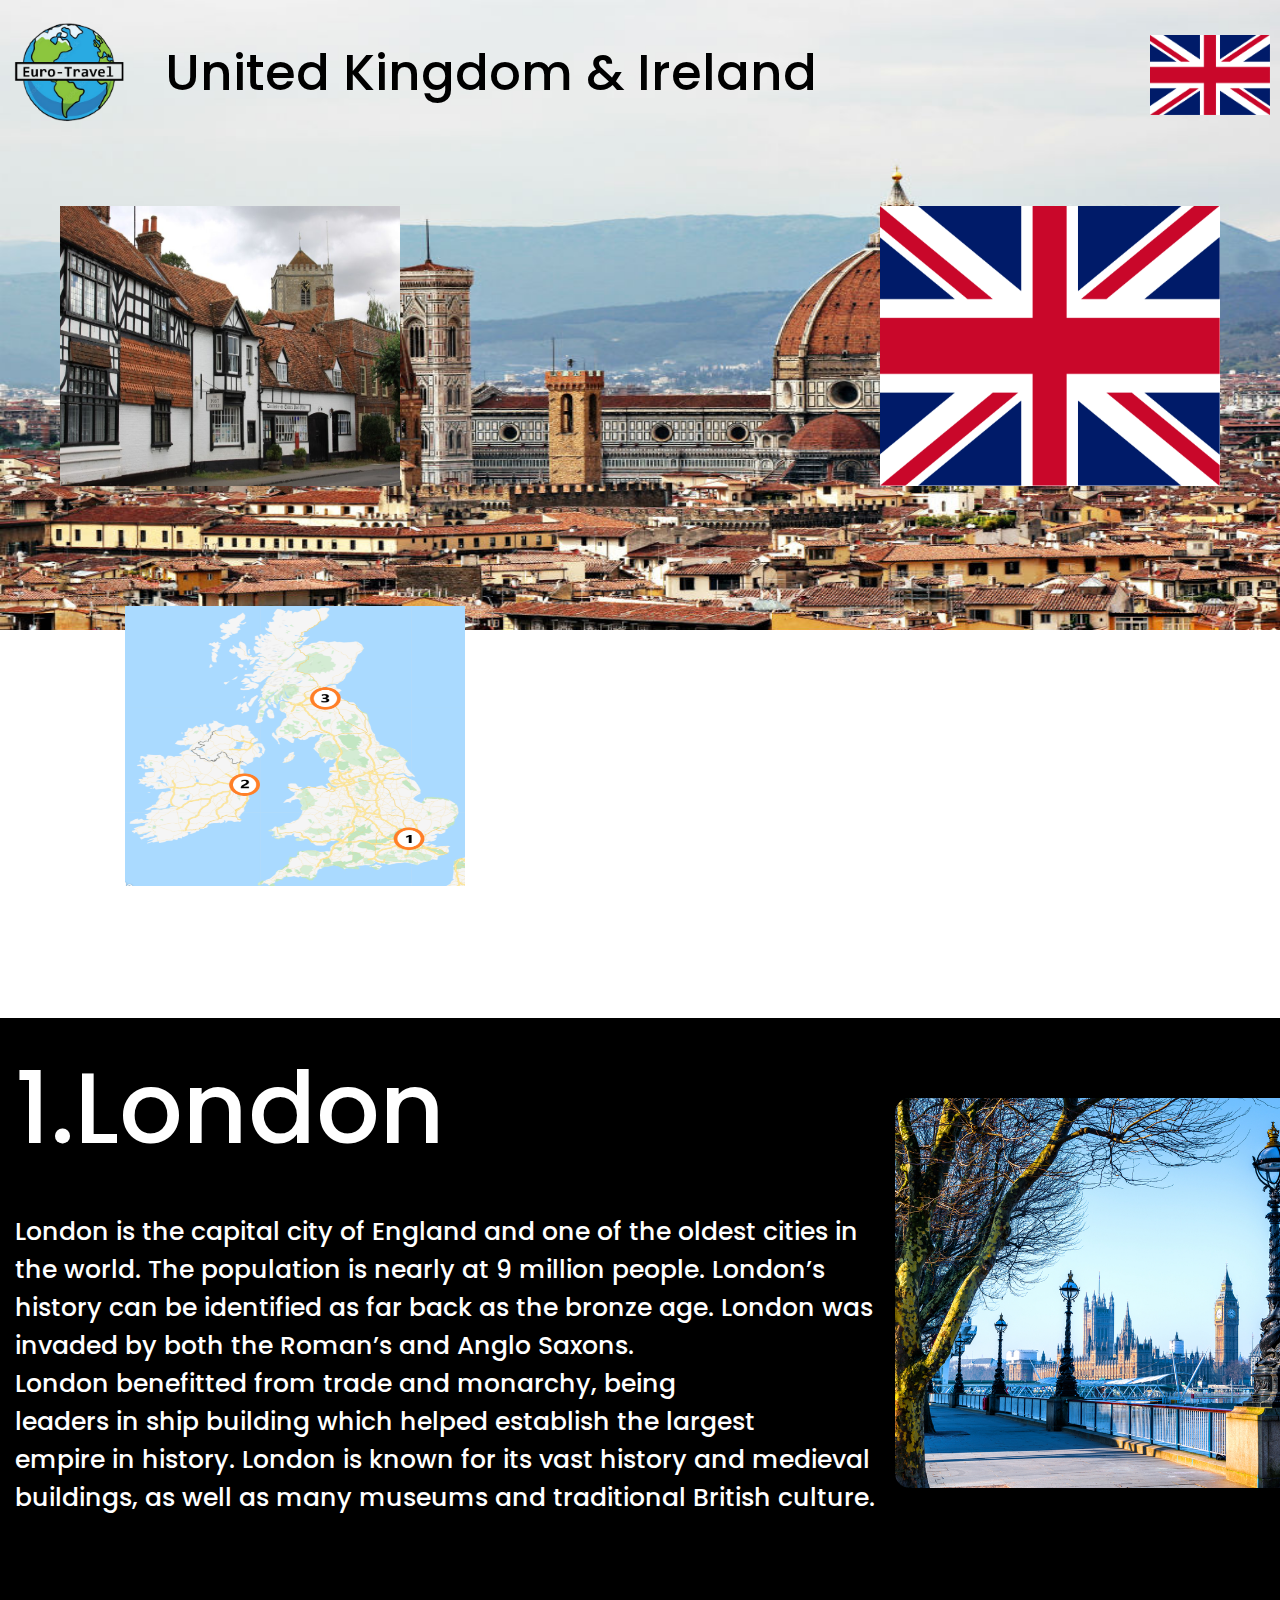
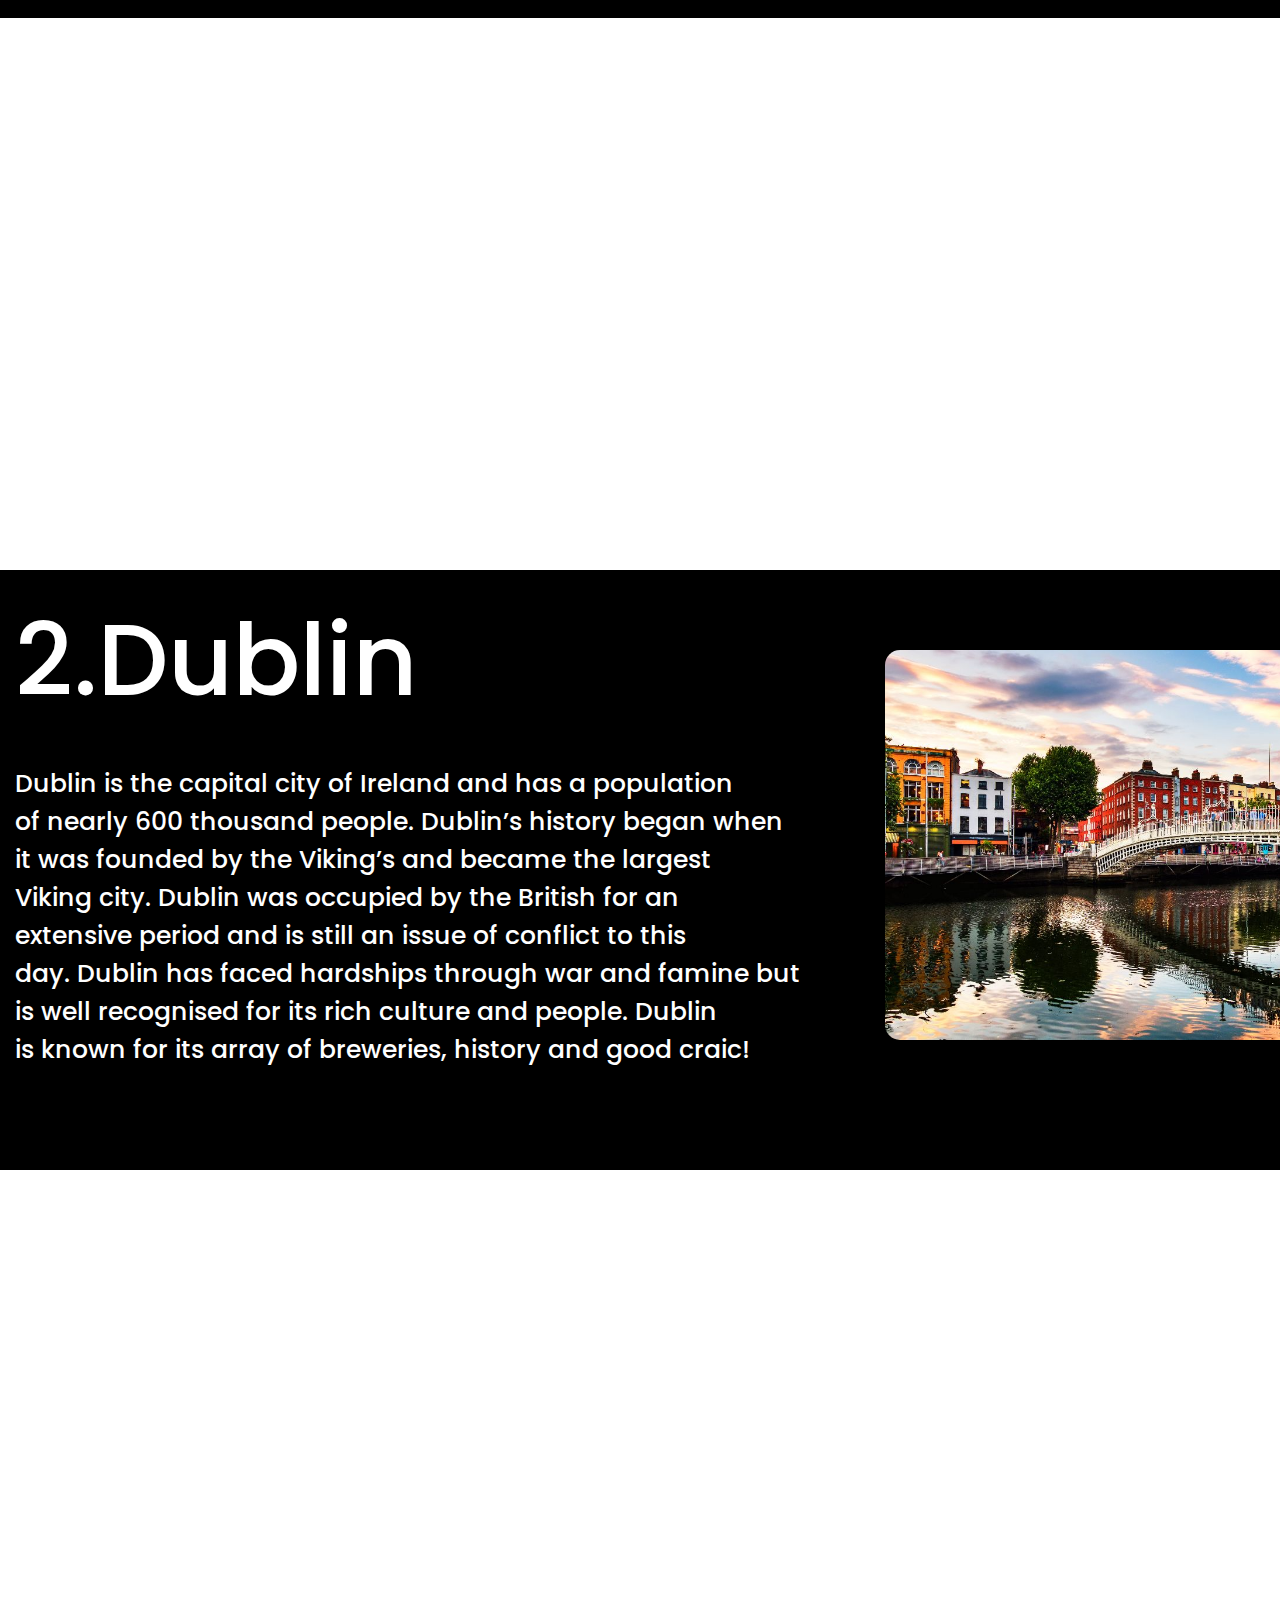
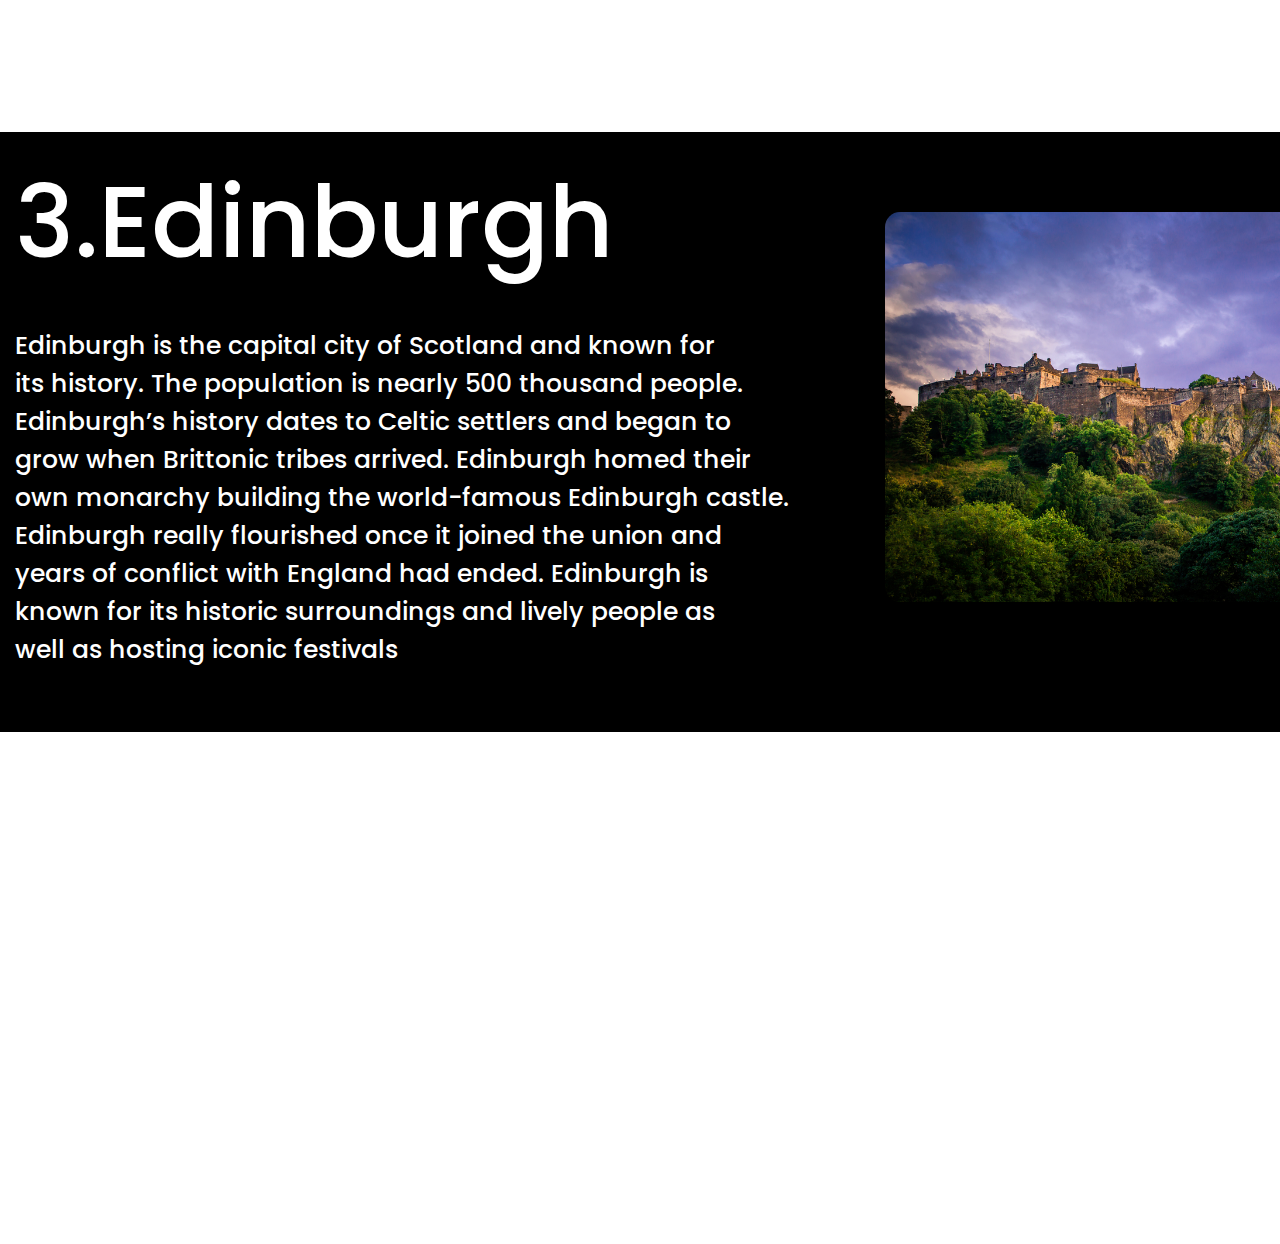
<file: ukie.html>
<!DOCTYPE html>
<html lang="en">
<head>
    <meta charset="UTF-8">
    <meta http-equiv="X-UA-Compatible" content="IE=edge">
    <meta name="viewport" content="width=device-width, initial-scale=1.0">
    <link rel="stylesheet" href="./main.css">
    <title>Main Website</title>
</head>
<body>
    

    <header class="site-header">
        <div class="site-identity1">
          <a href="#"><img src="./UK-flag.png"> </a></div>
            <div class="site-identity">  
              <a href="#"><img src="./hwet.png"> </a>
                <h1><a href="#">United Kingdom & Ireland</a></h1>
              </div>  
            </header>
     
     
            <div class="cover">
              <img src="./UK-flag.png"alt="UK Flag">
            </div>
           
           
            <div class="middle">
              <img src="./1159131.jpg"alt="Tudor Buildings">
            </div>
           
           
            <div class="column">
              <img src="./UK.png" alt="Map of the UK">
            </div>           
     
     
      <div id="rectangle">
        <h3> 1.London </h3>
          <p> London is the capital city of England and one of the oldest cities in <br>the world. The population is nearly at 9 million people. London’s <br>history can be identified as far back as the bronze age. London was<br> invaded by both the Roman’s and Anglo Saxons. <br>London benefitted from trade and monarchy, being <br>leaders in ship building which helped establish the largest <br>empire in history. London is known for its vast history and medieval <br>buildings, as well as many museums and traditional British culture.</p>
      </div>
     
     
      <div class="cover1">
        <img src="./shutterstock_183079259.jpg" alt="Houses of Parliment">
      </div>
     
     
      <div class="map1">
        <iframe 
          src="https://www.google.com/maps/embed?pb=!1m18!1m12!1m3!1d317718.69324296166!2d-0.38177951572899954!3d51.52830797774168!2m3!1f0!2f0!3f0!3m2!1i1024!2i768!4f13.1!3m3!1m2!1s0x47d8a00baf21de75%3A0x52963a5addd52a99!2sLondon!5e0!3m2!1sen!2suk!4v1636079561294!5m2!1sen!2suk" width="1400" height="450" style="border:0;" allowfullscreen="" loading="lazy"></iframe>
        </div>
     
     
      <div class="rectangle1">
        <h3> 2.Dublin </h3>
          <p> Dublin is the capital city of Ireland and has a population <br>of nearly 600 thousand people. Dublin’s history began when <br>it was founded by the Viking’s and became the largest <br>Viking city. Dublin was occupied by the British for an <br>extensive period and is still an issue of conflict to this <br>day. Dublin has faced hardships through war and famine but <br>is well recognised for its rich culture and people. Dublin <br>is known for its array of breweries, history and good craic! </p>
        </div>
         
        
      <div class="cover2">
        <img src="./dublin.jpg" alt="Dublin Canals">
      </div>
     
      
      <div class="map2">
        <iframe 
          src="https://www.google.com/maps/embed?pb=!1m18!1m12!1m3!1d152515.9863382898!2d-6.385786958036215!3d53.32423806680614!2m3!1f0!2f0!3f0!3m2!1i1024!2i768!4f13.1!3m3!1m2!1s0x48670e80ea27ac2f%3A0xa00c7a9973171a0!2sDublin%2C%20Ireland!5e0!3m2!1sen!2suk!4v1636079802836!5m2!1sen!2suk" width="1400" height="450" style="border:0;" allowfullscreen="" loading="lazy"></iframe>   
        </div>
        
        
      <div class="rectangle2">
        <h3> 3.Edinburgh </h3>
          <p> Edinburgh is the capital city of Scotland and known for <br>its history. The population is nearly 500 thousand people. <br>Edinburgh’s history dates to Celtic settlers and began to <br>grow when Brittonic tribes arrived. Edinburgh homed their <br>own monarchy building the world-famous Edinburgh castle. <br>Edinburgh really flourished once it joined the union and <br>years of conflict with England had ended. Edinburgh is <br>known for its historic surroundings and lively people as <br>well as hosting iconic festivals</p>
        </div>
         
     
      <div class="cover3">
        <img src="./shutterstock_553951987.jpg" alt="Edinburgh Castle">
      </div>
      
       
      <div class="map3">
        <iframe 
          src="https://www.google.com/maps/embed?pb=!1m18!1m12!1m3!1d71503.10809972475!2d-3.2753782854206794!3d55.941188487726826!2m3!1f0!2f0!3f0!3m2!1i1024!2i768!4f13.1!3m3!1m2!1s0x4887b800a5982623%3A0x64f2147b7ce71727!2sEdinburgh!5e0!3m2!1sen!2suk!4v1636079982760!5m2!1sen!2suk" width="1400" height="450" style="border:0;" allowfullscreen="" loading="lazy"></iframe>     
        </div>
     
         
</body>
</html>
</file>
<file: main.css>
@import url('https://fonts.googleapis.com/css2?family=Poppins:wght@200;400;500&display=swap');
*{
	margin:0px;
	padding:0px;
	box-sizing: border-box;
	font-family: 'Poppins', sans-serif;
	font-weight: 500;
  list-style: none;
}
nav{
	width: 100%;
	height: 75px;
	background-color: transparent;
	line-height: 75px;
	padding:0px 100px;
	position:fixed;
	z-index: 1;
}
nav .logo{
	font-size: 30px;
	font-weight: bold;
	letter-spacing: 1.5px; 
}
nav .logo p{
	float: left;
	color:black;
	text-transform: uppercase;
}
nav ul{
	float: right;
}
nav ul li{
	display: inline-block;
	list-style: none;
}
nav ul li a{
	color:black;
	text-decoration: none;
	font-size: 18px;
	text-transform: uppercase;
	padding:0px 32px;
}
nav ul li a:hover{
	color:white;
}


#logo,img{  
	top:0; 
	left:0; 
} 

img{
    width: 10%;
    height: auto;
}

body {
    background-image: url("/florence.jpg"), url("./shutterstock_530357842-beautiful-postcard-view-of-the-famous-historic-town-of-rothenburg-ob-der-tauber-on-a-sunny-day-with-blue-sky-and-clouds-in-summer-franconia-bavaria-germany.jpg"),
    url("./shutterstock_506745523-prochasson-frederic.jpg"), url("./barcelona-cityscape-overlook-in-spain.jpg"),
    url("./Hallstatt-Austria-europe-41168853-1000-667\ \(1\).jpg"), url("./Germany-Berlin-Tegel.jpg");
    background-repeat: no-repeat;
    max-width: 100%;
    max-height: 100%;
    background-size: 100% 630px;
    animation-name: backswitch;
    animation-duration: 40s;
    animation-iteration-count: infinite;
  }
  

@keyframes backswitch {
    0% {
      background-image: url("./florence.jpg");
    }
    20% {
      background-image: url("./shutterstock_530357842-beautiful-postcard-view-of-the-famous-historic-town-of-rothenburg-ob-der-tauber-on-a-sunny-day-with-blue-sky-and-clouds-in-summer-franconia-bavaria-germany.jpg");
    }
    40% {
      background-image: url("./shutterstock_506745523-prochasson-frederic.jpg");
    }
    60% {
      background-image: url("./barcelona-cityscape-overlook-in-spain.jpg");
    }
    80% {
      background-image: url("./Hallstatt-Austria-europe-41168853-1000-667\ \(1\).jpg");
    }
    100% {
      background-image: url("./Germany-Berlin-Tegel.jpg");
    }
  }


body, html {
  height: 100%;
  margin: 10;
}

.grid {
  display: grid;
  grid-template-columns: repeat(7, 1fr);
  grid-template-rows: repeat(5, 1fr);
  width: 100%;
  height: 100%;
  margin-top: 535px;
  margin-left: 105px;
  grid-gap: 15px;
}

.grid-item1 {
  background-image: url("./92b802ef12ea1dbe6bec14d549ca150f.jpg");
  background-size: cover;
  background-position: center;
  grid-column: 1/4;
  grid-row: 1/2;
  border-radius: 15px;
}

.grid-item2 {
  background-image: url("./HERO_UltimateParis_Heroshutterstock_112137761.jpg");
  background-size: cover;
  background-position: center;
  grid-column: 1/2;
  grid-row: 2/5;
  border-radius: 15px;
}

.grid-item3 {
  background-image: url("./17373-fuerterventura-928319894_banner.jpg");
  background-size: cover;
  background-position: center;
  grid-column: 1/5;
  grid-row: 5/5;
  border-radius: 15px;
}

.grid-item4 {
  background-image: url("./shutterstock-569944639.jpg");
  background-size: cover;
  background-position: center;
  grid-column: 2/4;
  grid-row: 2/5;
  border-radius: 15px;
}

.grid-item5 {
  background-image: url("./venice-airport-transport-tips.jpg");
  background-size: cover;
  background-position: center;
  grid-column: 4/6;
  grid-row: 1/3;
  border-radius: 15px;
}

.grid-item6 {
  background-image: url("./London-Landscape.jpeg");
  background-size: cover;
  background-position: center;
  grid-column: 4/5;
  grid-row: 3/5;
  border-radius: 15px;
}

.grid-item7 {
  background-image: url("./munich-alamy.jpg");
  background-size: cover;
  background-position: center;
  grid-column: 5/6;
  grid-row: 3/6;
  border-radius: 15px;
}

.grid-item8 {
  background-image: url("./Fernsehturm_Television_tower_Berlin_\(40858783313\).jpg");
  background-size: cover;
  background-position: center;
  grid-column: 6/7;
  grid-row: 1/6;
  border-radius: 15px;
}

.explore{
  padding:50px;
  font-size: 50px;
  margin-left: 90px;
}

.map{
  width: 1200px;
  height:70vh;
  margin-top: 5px;
  margin-left: 140px;
}

footer{
  background-color: gray;
  height: 110px;
  width:auto;

}

h5{
  font-size:20px;
  color:white;
  padding:40px;
}

/**//**//**//**//**//**//**//**//**//**/

a {
  text-decoration: none;
  color: black;
}
.site-header { 
  padding: 10px ;
}

.site-identity h1 {
  font-size: 50px;
  margin: 25px;
  display: inline-block;
}

.site-identity img {
  max-width: 120px;
  float: left;
  margin: 0 10px 0 0;
}

.site-identity1 img {
  max-width: 120px;
  float: right;
  margin-top:25px;
}

/**//**//**//**//**/



.column img {
  width: 460px;
  height: 400px;
  padding: 60px;
  margin-left:65px;
}


.middle img {
  width: 460px;
  height: 400px;
  float:left;
  padding: 60px;
  top:-100px;
}


.cover img {
  width: 460px;
  height: 400px;
  float: right;
  padding: 60px;
}

/**//**//**//***//***/

h4{
font-size:50px;
color:black;
}


h3{
  font-size:100px;
  color:white;
  padding:15px;
}

p{
  color:white;
  font-size:25px;
  padding:15px;
}


/**//**//**//**//**/
#rectangle{
  position:relative;
  top:65px;
  width:100%;
  height:600px;
  background:black;
}


.cover1 {
  position:relative;
  top:-500px;
  left:850px;
  width: 675px;
  height: 675px;
  padding:45px;
}

.cover1 > img {
  position:relative;
  width: 100%;
  border-radius: 15px;
}

.map1{
  position:relative;
  top:-560px;
  left:50px;
}



/**//**//**//**//**/

.rectangle1{
  position:relative;
  top:-515px;
  width:100%;
  height:600px;
  background:black;
}


.cover2 {
  position:relative;
  top:-1080px;
  left:840px;
  width: 675px;
  height: 675px;
  padding:45px;
}

.cover2 > img {
  position:relative;
  width: 100%;
  border-radius: 15px;
}

.map2{
  position:relative;
  top:-1135px;
  left:50px;
}

/**//**//**//**//**/

.rectangle2{
  position:relative;
  top:-1085px;
  width:100%;
  height:600px;
  background:black;
}


.cover3 {
  position:relative;
  top:-1650px;
  left:840px;
  width: 675px;
  height: 675px;
  padding:45px;
}

.cover3 > img {
  position:relative;
  width: 100%;
  border-radius: 15px;
}

.map3{
  position:relative;
  top:-1705px;
  left:50px;
}
</file>
